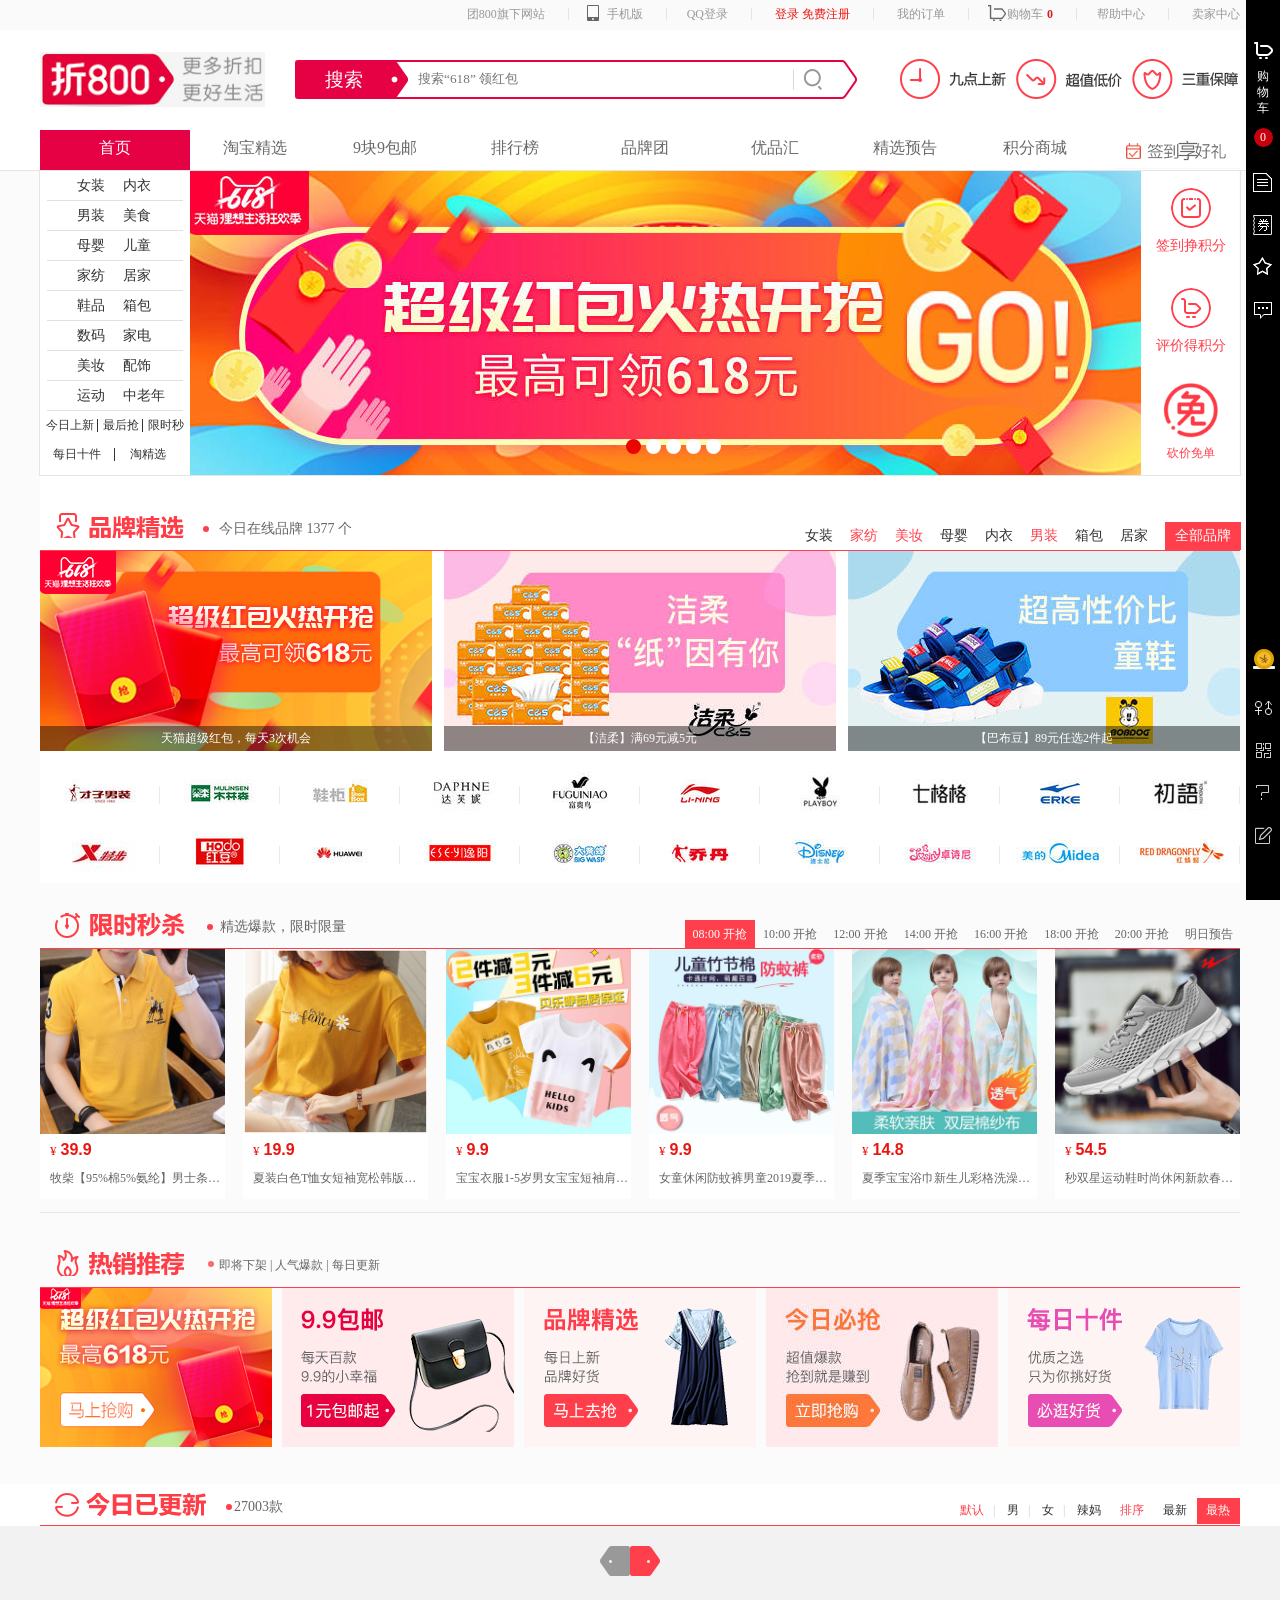
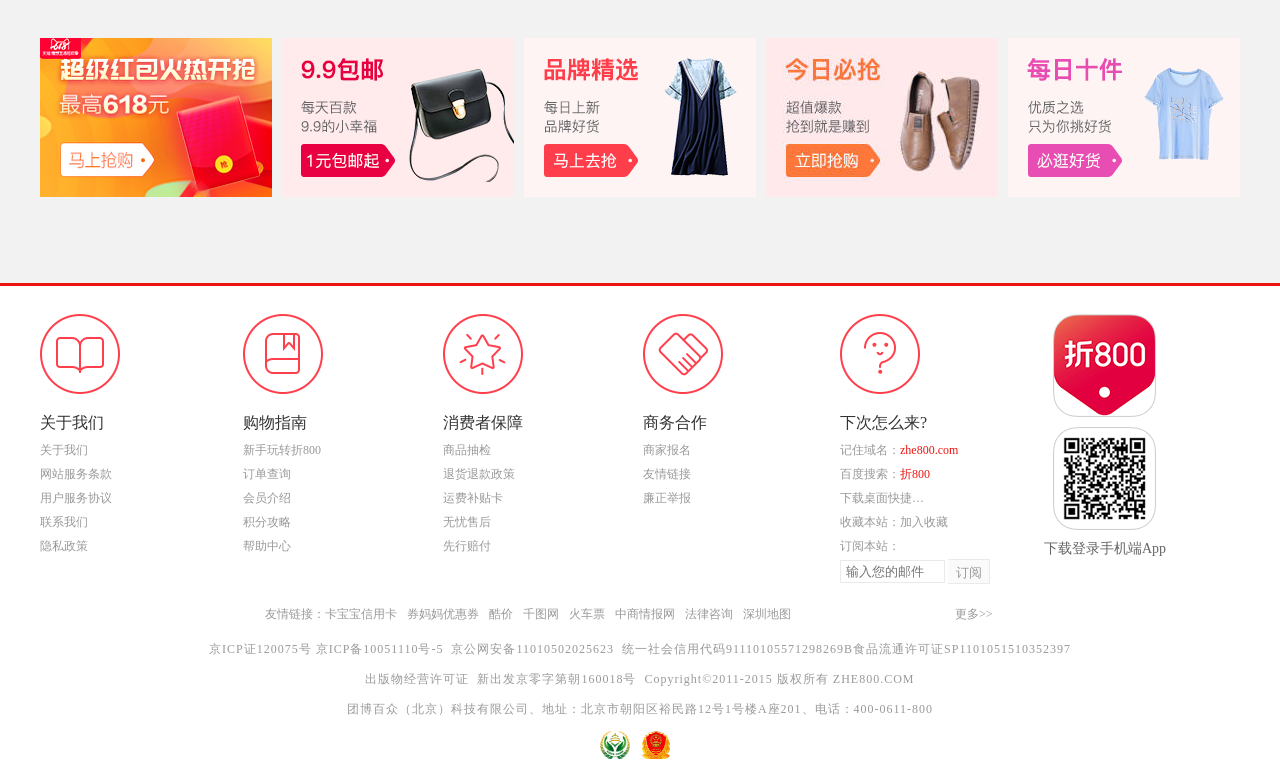
<file: src/index.html>
<!DOCTYPE html>
<html lang="en">
<head>
    <meta charset="utf-8">
    <link rel="stylesheet" type="text/css" href="css/base_px.css" />
    <link rel="stylesheet" type="text/css" href="css/index.css" />
    
</head>
<body>
    <!-- header -->
    <div class="toolbar">
        <div class="toolbarbox conn">
            <div class="tbblock fr">
                <a href="###">帮助中心</a>
                <b class="toolbar_sepera_line"></b>
                <a href="###">卖家中心</a>
            </div>
            <div class="tbblock fr">
                <em>
                    <a href="###">QQ登录</a>
                    <b class="toolbar_sepera_line"></b>
                    <a class="sign_login" href="html/login.html">登录</a>
                    <a class="sign_login" href="html/reg.html">免费注册</a>
                    <b class="toolbar_sepera_line"></b>
                    <a href="###">我的订单</a>
                    <b class="toolbar_sepera_line"></b>
                </em>
                <em>
                    <span class="cart">
                        <a class="need_margin_left" href="html/cart.html"><i><img src="img/head_cart.png" width="18" height="16"></i>购物车<b class="count">0</b></a>
                    </span>
                    <b class="toolbar_sepera_line"></b>
                </em>
            </div>
            <div class="tbblock fr">
                <a class="need_margin_right" href="#">团800旗下网站</a>
                <div class="phone-qrcode-down">
                    <span class="top_qrcode">
                        <a href="###">
                            <b class="toolbar_sepera_line"></b>
                            <i class="phone-qrcode-icon"></i>
                            手机版
                            <b class="toolbar_sepera_line"></b>
                        </a>
                    </span>
                    <div class="dropdown-menu">
                        <a href="###"></a>
                    </div>
                </div>
            </div>
        </div>
    </div>
    <!-- logo -->
    <div class="header">
        <div class="conn">
            <div class="logo fl">
                <a href="###"><img src="img/logo20172x.jpg" alt="" /></a>
            </div>
            <div class="search fl">
                <form action="###">
                    <div class="search-text">搜索</div>
                    <input type="text" class="txt" placeholder="搜索“618” 领红包" />
                    <input type="submit" class="smt" value="">
                </form>
                <div class="search-right"></div>
            </div>
            <div class="links fr">
                <a href="###"><img src="img/head_three_icon.png" alt="" /></a>
            </div>
        </div>
    </div>
    <!-- nav -->
    <div id="nav">
        <div class="nav conn">
           <div class="head_nav_main">
               <div class="l">
                   <a href="###" class="on">首页</a>
                   <a href="###">淘宝精选</a>
                   <a href="###">9块9包邮</a>
                   <a href="###">排行榜</a>
                   <a href="###">品牌团</a>
                   <a href="###">优品汇</a>
                   <a href="###">精选预告</a>
                   <a href="###">积分商城</a>
               </div>
           </div>
           <div class="r_con">
               <div class="dropdown sign_panel">
                   <div class="dropdown-menu">
                       <img src="img/jifen.jpg" alt="" />
                   </div>
               </div>
           </div> 
        </div>
    </div>
    <!-- 吸顶导航栏 -->
    <div id="junav1">
        <div class="junavInfo">
            <div class="conn">
                <div class="tophref">
                    <a href="###" class="on">首页</a>
                    <a href="###">品牌团</a>
                    <a href="###">优品汇</a>
                    <a href="###">淘宝精选</a>
                    <a href="###">9块9包邮</a>
                    <a href="###">精选预告</a>
                    <a href="###">特卖商城</a>
                    <a href="###">今日上新</a>
                    <a href="###">即将下架</a>
                    <a href="###">每日10件</a>
                    <a href="###">排行榜</a>
                </div>
                <div class="search">
                    <form action="###">
                        <input type="text" class="txt" placeholder="搜全站" />
                        <input type="submit" value="" class="smt">
                    </form>
                </div>
            </div>
            <div class="category">
                <div class="conn">
                    <a href="###" class="on">全部</a>
                    <a href="###">中老年</a>
                    <a href="###">运动</a>
                    <a href="###">家纺</a>
                    <a href="###">美妆</a>
                    <a href="###">配饰</a>
                    <a href="###">数码家电</a>
                    <a href="###">内衣</a>
                    <a href="###">男装</a>
                    <a href="###">美食</a>
                    <a href="###">母婴儿童</a>
                    <a href="###">居家</a>
                    <a href="###">鞋包</a>
                    <a href="###">女装</a>
                </div>
            </div>
        </div>
    </div>

    <div class="head_wrapper conn">
        <!-- 二级菜单 -->
        <div id="index_nav">
            <ul class="nav_big">
                <li class="lih">
                    <a href="###">女装&nbsp;&nbsp;&nbsp;&nbsp;&nbsp;内衣</a>
                    <div class="nav_pop">
                        <div class="nav_pop_left">
                            <div class="pop_second">
                                <h3><a href="###">女装</a></h3>
                            </div>
                        </div>
                        <div class="nav_pop_right">
                            <img src="img/a.jpg" alt="" />
                        </div>
                    </div>
                </li>
                <li class="lih">
                    <a href="###">男装&nbsp;&nbsp;&nbsp;&nbsp;&nbsp;美食</a>
                    <div class="nav_pop">
                        <div class="nav_pop_left">
                            <div class="pop_second">
                                <h3><a href="###">男装&nbsp;&nbsp;&nbsp;&nbsp;&nbsp;美食</a></h3>
                            </div>
                        </div>
                        <div class="nav_pop_right">
                            <img src="img/b.jpg" alt="" />
                        </div>
                    </div>
                </li>
                <li class="lih">
                    <a href="###">母婴&nbsp;&nbsp;&nbsp;&nbsp;&nbsp;儿童</a>
                    <div class="nav_pop">
                        <div class="nav_pop_left">
                            <div class="pop_second">
                                <h3><a href="###">母婴</a></h3>
                            </div>
                        </div>
                        <div class="nav_pop_right">
                            <img src="img/c.jpg" alt="" />
                        </div>
                    </div>
                </li>
                <li class="lih">
                    <a href="###">家纺&nbsp;&nbsp;&nbsp;&nbsp;&nbsp;居家</a>
                    <div class="nav_pop">
                        <div class="nav_pop_left">
                            <div class="pop_second">
                                <h3><a href="###">家纺&nbsp;&nbsp;&nbsp;&nbsp;&nbsp;居家</a></h3>
                            </div>
                        </div>
                        <div class="nav_pop_right">
                            <img src="img/d.jpg" alt="" />
                        </div>
                    </div>
                </li>
                <li class="lih">
                    <a href="###">鞋品&nbsp;&nbsp;&nbsp;&nbsp;&nbsp;箱包</a>
                    <div class="nav_pop">
                        <div class="nav_pop_left">
                            <div class="pop_second">
                                <h3><a href="###">鞋品</a></h3>
                            </div>
                        </div>
                        <div class="nav_pop_right">
                            <img src="img/e.jpg" alt="" />
                        </div>
                    </div>
                </li>
                <li class="lih">
                    <a href="###">数码&nbsp;&nbsp;&nbsp;&nbsp;&nbsp;家电</a>
                    <div class="nav_pop">
                        <div class="nav_pop_left">
                            <div class="pop_second">
                                <h3><a href="###">数码&nbsp;&nbsp;&nbsp;&nbsp;&nbsp;家电</a></h3>
                            </div>
                        </div>
                        <div class="nav_pop_right">
                            <img src="img/f.jpg" alt="" />
                        </div>
                    </div>
                </li>
                <li class="lih">
                    <a href="###">美妆&nbsp;&nbsp;&nbsp;&nbsp;&nbsp;配饰</a>
                    <div class="nav_pop">
                        <div class="nav_pop_left">
                            <div class="pop_second">
                                <h3><a href="###">美妆</a></h3>
                            </div>
                        </div>
                        <div class="nav_pop_right">
                            <img src="img/g.png" alt="" />
                        </div>
                    </div>
                </li>
                <li class="lih">
                    <a href="###">运动&nbsp;&nbsp;&nbsp;&nbsp;&nbsp;中老年</a>
                    <div class="nav_pop">
                        <div class="nav_pop_left">
                            <div class="pop_second">
                                <h3><a href="###">运动&nbsp;&nbsp;&nbsp;&nbsp;&nbsp;中老年</a></h3>
                            </div>
                        </div>
                        <div class="nav_pop_right">
                            <img src="img/h.jpg" alt="" />
                        </div>
                    </div>
                </li>
                <li class="lis">
                    <a href="###">今日上新</a>
                    <b class="bottom_bl"></b>
                    <a href="###" class="zuihou">最后抢</a>
                    <b class="bottom_br"></b>
                    <a href="###">限时秒</a>
                </li>
                <li class="lis">
                    <a href="###" class="meiri">每日十件</a>
                    <b class="bottom_bl zho"></b>
                    <a href="###" class="zhimai">淘精选</a>
                </li>
            </ul>
        </div>
        <!-- banner -->
        <div id="banner" class="fl">
            <div class="imglist">
                 <ul>
                    <li><img src="img/banner.jpg" alt="" /></li>
                    <li><img src="img/banner1.png" alt="" /></li>
                    <li><img src="img/banner2.png" alt="" /></li>
                    <li><img src="img/banner3.jpg" alt="" /></li>
                    <li><img src="img/banner4.png" alt="" /></li>
                 </ul>
            </div>
            <p class="light"></p>
        </div>
        <div class="banner_right">
            <div class="signin_info_area">
                <a href="###" class="signin_btn"><span class="user_info_icon"></span>签到挣积分</a>
            </div>
            <div class="eval_info_area">
                <a href="###"><span class="user_info_icon"></span><em>评价得积分</em></a>
            </div>
            <div class="lottery_info_area">
                <a href="###" class="lottery_prize">
                    <img src="img/mian.png" alt="" />
                    <span>砍价免单</span>
                </a>
            </div>
        </div>
    </div>
    <!-- main -->
    <div class="brand_sale_bg">
        <div class="brand_sale conn">
            <div class="brand_infor">
                <span class="brand_infor_tit"></span>
                <i class="circle"></i>
                <a href="###" class="brand_count">今日在线品牌 1377 个</a>
                <span class="brand_infor_cat">
                    <a href="###"><em>女装</em></a>
                    <a href="###" class="red"><em>家纺</em></a>
                    <a href="###" class="red"><em>美妆</em></a>
                    <a href="###"><em>母婴</em></a>
                    <a href="###"><em>内衣</em></a>
                    <a href="###" class="red"><em>男装</em></a>
                    <a href="###"><em>箱包</em></a>
                    <a href="###"><em>居家</em></a>
                    <a href="###" class="brand_infor_more"><em>全部品牌</em></a>
                </span>
            </div>
            <div class="brand_ads_wrapper">
                <div class="brand_ads conn">
                    <div class="brand_hot">
                        <ul>
                            <li>
                                <a href="###" class="fir_bor">
                                    <img src="img/hot1.png" alt="" />
                                    <span>天猫超级红包，每天3次机会   </span>
                                </a>
                                <a href="###" class="fir_bor">
                                    <img src="img/hot2.jpg" alt="" />
                                    <span>【洁柔】满69元减5元</span>
                                </a>
                                <a href="###">
                                    <img src="img/hot3.jpg" alt="" />
                                    <span>【巴布豆】89元任选2件起</span>
                                </a>
                            </li>
                        </ul>
                    </div>
                    <div class="brands_small_banners conn">
                        <ul>
                            <li><a href="###"><img src="img/0.jpg" alt="" /><i class="right"></i></a></li>
                            <li><a href="###"><img src="img/1.jpg" alt="" /><i class="right"></i></a></li>
                            <li><a href="###"><img src="img/2.jpg" alt="" /><i class="right"></i></a></li>
                            <li><a href="###"><img src="img/3.jpg" alt="" /><i class="right"></i></a></li>
                            <li><a href="###"><img src="img/4.jpg" alt="" /><i class="right"></i></a></li>
                            <li><a href="###"><img src="img/5.jpg" alt="" /><i class="right"></i></a></li>
                            <li><a href="###"><img src="img/6.jpg" alt="" /><i class="right"></i></a></li>
                            <li><a href="###"><img src="img/7.jpg" alt="" /><i class="right"></i></a></li>
                            <li><a href="###"><img src="img/8.jpg" alt="" /><i class="right"></i><i class="right"></i></a></li>
                            <li><a href="###"><img src="img/9.jpg" alt="" /><i class="right"></i></a></li>
                            <li><a href="###"><img src="img/10.jpg" alt="" /><i class="right"></i></a></li>
                            <li><a href="###"><img src="img/11.jpg" alt="" /><i class="right"></i></a></li>
                            <li><a href="###"><img src="img/12.jpg" alt="" /><i class="right"></i></a></li>
                            <li><a href="###"><img src="img/13.jpg" alt="" /><i class="right"></i></a></li>
                            <li><a href="###"><img src="img/14.jpg" alt="" /><i class="right"></i></a></li>
                            <li><a href="###"><img src="img/15.jpg" alt="" /><i class="right"></i></a></li>
                            <li><a href="###"><img src="img/16.jpg" alt="" /><i class="right"></i></a></li>
                            <li><a href="###"><img src="img/17.jpg" alt="" /><i class="right"></i></a></li>
                            <li><a href="###"><img src="img/18.jpg" alt="" /><i class="right"></i></a></li>
                            <li><a href="###"><img src="img/19.jpg" alt="" /><i class="right"></i></a></li>
                        </ul>
                    </div>
                </div>
            </div>
        </div>
    </div>
    <div class="flashSale_bg">
        <div class="flashSale_wrap conn">
            <div class="flashSale conn">
                <div class="hdXsq">
                    <div class="tab-nav">
                        <a herf="###" class="active">08:00&nbsp;开抢</a><em></em>
                        <a herf="###">10:00&nbsp;开抢</a>
                        <a herf="###">12:00&nbsp;开抢</a>
                        <a herf="###">14:00&nbsp;开抢</a>
                        <a herf="###">16:00&nbsp;开抢</a>
                        <a herf="###">18:00&nbsp;开抢</a>
                        <a herf="###">20:00&nbsp;开抢</a>
                        <a herf="###">明日预告 </a>
                    </div>
                    <div class="tit">
                        <span class="tit_icon"></span>
                        <span class="tit_attach"><em></em>精选爆款，限时限量</span>
                    </div>
                </div>
                <div class="flashsaleModule">
                    <ul>
                        <li>
                            <div class="dealCon"><img src="img/a1.jpg" alt="" /><div class="stock"><div class="xsqMask"></div><span class="stockWord"><i class="stocknumber">还剩37件</i>  抢完恢复原价89元</span></div></div>
                            <div class="dealInfo"><span class="price">¥<em>39.9</em></span></div>
                            <div class="title_new"><p>牧柴【95%棉5%氨纶】男士条纹纯色短袖polo衫男半袖polo衫男潮男</p></div>
                        </li>
                        <li>
                            <div class="dealCon"><img src="img/a2.jpg" alt="" /><div class="stock"><div class="xsqMask"></div><span class="stockWord"><i class="stocknumber">还剩63件</i>  抢完恢复原价39元</span></div></div>
                            <div class="dealInfo"><span class="price">¥<em>19.9</em></span></div>
                            <div class="title_new"><p>夏装白色T恤女短袖宽松韩版女装体恤纯棉ins半袖上衣女2019新款潮</p></div>
                        </li>
                        <li>
                            <div class="dealCon"><img src="img/a3.jpg" alt="" /><div class="stock"><div class="xsqMask"></div><span class="stockWord"><i class="stocknumber">还剩64件</i>   抢完恢复原价19.8元</span></div></div>
                            <div class="dealInfo"><span class="price">¥<em>9.9</em></span></div>
                            <div class="title_new"><p>宝宝衣服1-5岁男女宝宝短袖肩扣套头上衣T恤夏季薄款宝宝夏款衣服</p></div>
                        </li>
                        <li>
                            <div class="dealCon"><img src="img/a4.jpg" alt="" /><div class="stock"><div class="xsqMask"></div><span class="stockWord"><i class="stocknumber">还剩73件</i>   抢完恢复原价29元</span></div></div>
                            <div class="dealInfo"><span class="price">¥<em>9.9</em></span></div>
                            <div class="title_new"><p>女童休闲防蚊裤男童2019夏季宝宝薄款休闲裤缩脚裤</p></div>
                        </li>
                        <li>
                            <div class="dealCon"><img src="img/a5.jpg" alt="" /><div class="stock"><div class="xsqMask"></div><span class="stockWord"><i class="stocknumber">还剩42件</i>   抢完恢复原价29.9元</span></div></div>
                            <div class="dealInfo"><span class="price">¥<em>14.8</em></span></div>
                            <div class="title_new"><p>夏季宝宝浴巾新生儿彩格洗澡巾婴儿双层棉纱布被子【三色可选】</p></div>
                        </li>
                        <li class="li_last">
                            <div class="dealCon"><img src="img/a6.jpg" alt="" /><div class="stock"><div class="xsqMask"></div><span class="stockWord"><i class="stocknumber">还剩63件</i>  抢完恢复原价109元</span></div></div>
                            <div class="dealInfo"><span class="price">¥<em>54.5</em></span></div>
                            <div class="title_new"><p>秒双星运动鞋时尚休闲新款春夏男士跑步鞋轻便透气学生鞋1037</p></div>
                        </li>
                    </ul>
                </div>
            </div>
        </div>
    </div>
    <div class="hotSaleIndex_bg">
        <div class="hot_sale conn">
            <div class="hot_infor">
                <span></span>
                <b></b>
                <a href="###"><em>即将下架</em></a><em>|</em>
                <a href="###"><em>人气爆款</em></a><em>|</em>
                <a href="###"><em>每日更新</em></a>
            </div>
            <div class="hot_ads_wrapper">
                <div class="hot_ads">
                    <ul>
                        <li><a href="###"><img src="img/b1.png" alt="" /></a></li>
                        <li><a href="###"><img src="img/b2.png" alt="" /></a></li>
                        <li><a href="###"><img src="img/b3.png" alt="" /></a></li>
                        <li><a href="###"><img src="img/b4.jpg" alt="" /></a></li>
                        <li class="no_right_w"><a href="###"><img src="img/b5.png" alt="" /></a></li>
                    </ul>
                </div>
            </div>
        </div>
    </div>
    <div class="index_deal_bg">
        <div class="deals_tit">
            <div class="conn">
                <div class="sort">
                    <span>排序</span>
                    <a href="###"><span>最新</span></a>
                    <a href="###" class="on"><span>最热</span></a>
                </div>
                <div class="sort sex_version">
                    <a href="###" class="on moren"><em>默认</em></a><b>|</b>
                    <a href="###"><em>男</em></a><b>|</b>
                    <a href="###"><em>女</em></a><b>|</b>
                    <a href="###"><em>辣妈</em></a>
                </div>
                <h3>
                    <a href="###" class="tonew">
                        <em></em>
                        <b>27003款 <span></span></b>
                    </a>
                </h3>
            </div>
        </div>
        <div class="index_deal conn">
            <div class="dealWarpperwide_e">
                <div class="conn">
                    <div class="dealbox clearfix" id="list">
                        
                    </div>
                </div>
                <div class="page_div conn">
                    <div class="list_page">
                        <span class="prev notclick fl"><a href="###"></a></span>
                        <div id="pages" class="fl">
                           
                        </div>
                        <span class="next canclick fl"><a href="###"></a></span>
                    </div>
                </div>
            </div>
        </div>
    </div>
    <div class="zxt_zheid_wrapper">
        <div class="hot_sale conn">
            <div class="hot_ads_wrapper">
                <div class="hot_ads">
                    <ul>
                        <li><a href="###"><img src="img/b1.png" alt=""></a></li>
                        <li><a href="###"><img src="img/b2.png" alt=""></a></li>
                        <li><a href="###"><img src="img/b3.png" alt=""></a></li>
                        <li><a href="###"><img src="img/b4.jpg" alt=""></a></li>
                        <li class="no_right_w"><a href="###"><img src="img/b5.png" alt=""></a></li>
                    </ul>
                </div>
            </div>
        </div>
    </div>
    <!-- 侧边栏 -->
    <div id="sidebar">
        <div class="side-tab side-tab-top0 side-tab-cart">
            <div class="tab-icon cart-icon"></div>
            <div class="tab-text">购物车</div>
            <div class="tab-sup">
                <div class="tab-sup-bg">
                    <div class="tab-sup-bd">0</div>
                </div>
            </div>
            <a href="###">购物车</a>
        </div>
        <div class="side-tab side-tab-order side-tab-top1">
            <div class="tab-icon order-icon">
                <a href="###"></a>
            </div>
            <div class="tab-tip">
                <a href="###">我的订单</a>
            </div>
        </div>
        <div class="side-tab side-tab-coupons side-tab-top2">
            <div class="tab-icon coupons-icon"><a href="###"></a></div>
            <div class="tab-tip" ><a href="###">我的优惠券</a></div>
        </div>
        <div class="side-tab side-tab-myFavorites side-tab-top3">
            <div class="tab-icon myFavorites-icon"><a href="###"></a></div>
            <div class="tab-tip"><a href="###">我的收藏</a></div>
        </div>
        <div class="side-tab side-tab-imMessage side-tab-top4">
            <div class="tab-icon imMessage-icon"></div>
            <div class="tab-tip"><a class="message_text">卖家消息</a></div>
        </div>
        <div class="side-tab side-tab-checkin side-tab-bottom5">
            <div class="tab-icon checkin-icon"></div>
            <div class="tab-tip signTips">
                <span>想领钱，先签到</span>
                <span>积分抵现又换礼</span>
            </div>
        </div>
        <div class="side-tab side-tab-gender side-tab-bottom4">
            <div class="tab-icon gender-icon"></div>
            <div class="tab-tip">
                <a href="###" class="on">默认</a>
                <a href="###">辣妈</a>
                <a href="###" class="w">女</a>
                <a href="###" class="w">男</a>
            </div>
        </div>
        <div class="side-tab side-tab-qrcode side-tab-bottom3">
            <div class="tab-icon qrcode-icon"></div>
            <div class="tab-tip"></div>
        </div>
        <div class="side-tab side-tab-faq side-tab-bottom2">
            <div class="tab-icon faq-icon"></div>
            <div class="tab-tip"><a href="###">常见问题</a></div>
        </div>
        <div class="side-tab side-tab-bottom1">
            <div class="tab-icon feedback-icon"></div>
            <div class="tab-tip"><a href="###">意见反馈</a></div>
        </div>
        <div class="side-tab side-tab-totop side-tab-bottom0" id="goTop">
            <div class="tab-icon totop-icon"></div>
            <div class="tab-tip"><a href="###">返回顶部</a></div>
        </div>
    </div>
    <!-- footer -->
    <div class="about">
        <ul class="conn">
            <li class="w1">
                <span class="show_icon"></span>
                <span>关于我们</span>
                <a href="###">关于我们</a>
                <a href="###">网站服务条款</a>
                <a href="###">用户服务协议</a>
                <a href="###">联系我们</a>
                <a href="###">隐私政策</a>
            </li>
            <li>
                <span class="shopguide show_icon"></span>
                <span>购物指南</span>
                <a href="###">新手玩转折800</a>
                <a href="###">订单查询</a>
                <a href="###">会员介绍</a>
                <a href="###">积分攻略</a>
                <a href="###">帮助中心</a>
            </li>
            <li>
                <span class="busscom show_icon"></span>
                <span>消费者保障</span>
                <a href="###">商品抽检</a>
                <a href="###">退货退款政策</a>
                <a href="###">运费补贴卡</a>
                <a href="###">无忧售后</a>
                <a href="###">先行赔付</a>
            </li>
            <li>
                <span class="usersafe show_icon"></span>
                <span>商务合作</span>
                <a href="###">商家报名</a>
                <a href="###">友情链接</a>
                <a href="###">廉正举报</a>
            </li>
            <li class="w2">
                <span class="nexttothere show_icon"></span>
                <span>下次怎么来?</span>
                <h3>记住域名：<a href="###"><em>zhe800.com</em></a></h3>
                <h4>百度搜索：<a href="###">折800</a></h4>
                <a href="###">下载桌面快捷方式</a>
                <h5>收藏本站：<a href="###">加入收藏</a></h5>
                <h6>订阅本站：<br />
                    <input type="text" class="txt" placeholder="输入您的邮件">
                    <input type="button" class="smt dysmt" value="订阅">
                </h6>
            </li>
            <li class="w3">
                <div class="bottom_qrcode_wrapper"></div>
                <span>下载登录手机端App</span>
            </li>
        </ul>
    </div>
    <div class="for_bg_color">
        <div class="friendly_links">
            <span>友情链接：</span>
            <div class="links">
            <li>
                <a href="###">卡宝宝信用卡</a>
                <a href="###">券妈妈优惠券</a>
                <a href="###">酷价</a>
                <a href="###">千图网</a>
                <a href="###">火车票</a>
                <a href="###">中商情报网</a>
                <a href="###">法律咨询</a>
                <a href="###">深圳地图</a>
            </li>   
            </div>
            <a href="###" class="more">更多>></a>
        </div>
    </div>
    <div class="foot-con">
        <div class="footer conn">
            <a href="###">京ICP证120075号</a>
             京ICP备10051110号-5&nbsp;
            <a href="###">京公网安备11010502025623&nbsp;</a>
             统一社会信用代码91110105571298269B食品流通许可证SP1101051510352397 <br />
             <a href="###">出版物经营许可证</a>
             &nbsp;新出发京零字第朝160018号&nbsp;&nbsp;Copyright©2011-2015 版权所有 ZHE800.COM <br />
            <div>团博百众（北京）科技有限公司、地址：北京市朝阳区裕民路12号1号楼A座201、电话：400-0611-800</div>
            <div class="foot_center">
                <a href="###" class="commitment"><span class="commitment_img"></span></a>
                <a href="###" class="fl"><span class="gsrz_img"></span></a>
            </div>
        </div>
    </div>
</body>
<script type="text/javascript" src="lib/jquery-1.10.1.min.js"></script>
    <script type="text/javascript" src="js/common.js"></script>
    <script type="text/javascript" src="js/index.js"></script>
</html>
</file>
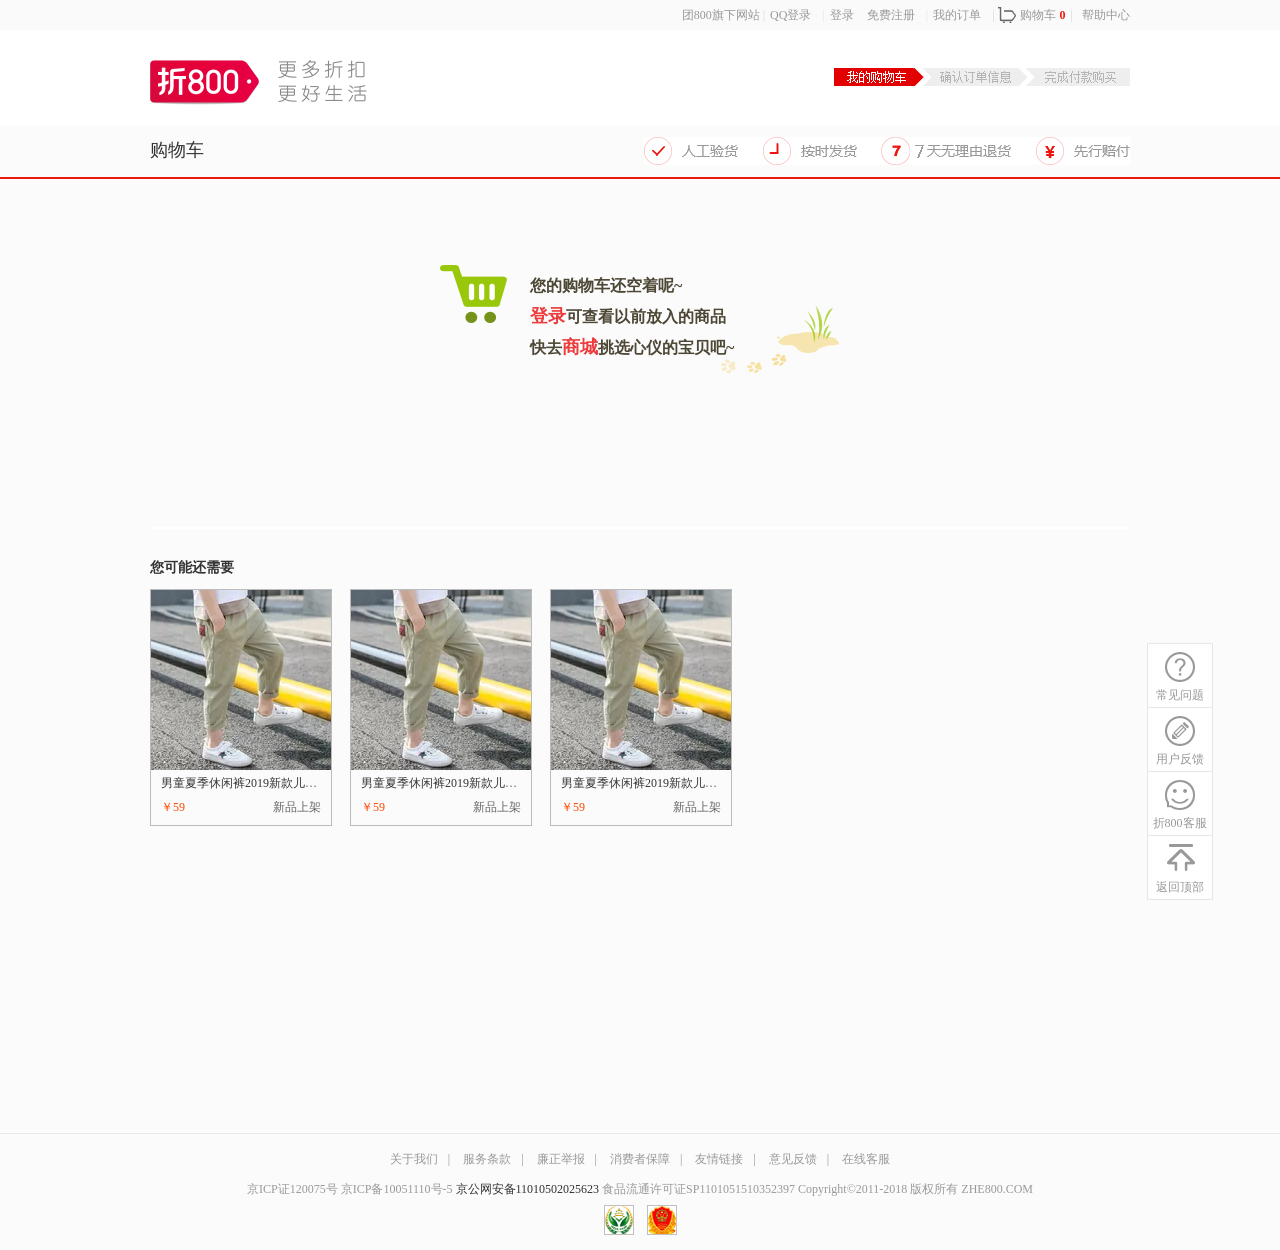
<file: src/html/cart.html>
<!DOCTYPE html>
<html lang="en">
<head>
    <meta charset="utf-8">
    <link rel="stylesheet" type="text/css" href="../css/base_px.css" />
    <link rel="stylesheet" type="text/css" href="../css/cart.css" />
</head>
<body>
    <!-- header -->
    <div id="header">
        <div class="toolbar con">
            <div class="right flow fr">
                <a href="###" class="contractKf">帮助中心</a>
            </div>
            <div class="right fr" id="login">
                <em id="tblogin">
                    <a class="qq" href="###"><i></i>QQ登录</a> | <a class="red" href="login.html">登录</a> <a class="red" href="reg.html" target="_blank">免费注册</a> | <span></span><a  href="###">我的订单</a>
                </em>
                <div class="hidden"></div>|&nbsp;<div class="dropdown minicart"><span class="cart"><a target="_blank" href="cart.html"><i></i>购物车<b class="count">0</b></a></span>
                    <div class="dropdown-menu"></div>
                </div>&nbsp;|
            </div>
            <div class="right fr">
                <a href="###">团800旗下网站</a>&nbsp;|&nbsp;
            </div>
        </div>
    </div>
    <!-- logo -->
    <header>
        <div class="con">
            <div class="logo">
               <a href="###"><img src="../img/logo20172x.png" alt="" /></a> 
            </div> 
            <div class="order_r"></div> 
        </div>
    </header>
    <!-- main -->
    <div class="red_border_box">
        <div class="red_border"></div>
    </div>
    <div class="main">
        <div class="title con">
            <div class="righti">
                <span></span>
            </div>
            <p class="l">购物车</p>
            <div class="cartbox con">
                <div class="ndlncnl">
                    <i class="un_cart_i"></i>
                    <div class="txt">
                        <p>您的购物车还空着呢~</p>
                        <p>
                            <a class="quick-login" href="login.html">登录</a>可查看以前放入的商品<br />
                            <a href="../mains.html">快去<em>商城</em>挑选心仪的宝贝吧~</a>
                        </p>
                    </div>
                    <em class="un_cart_i2"></em>
                </div>
            </div>
        </div>
        <div class="recommend con">
            <div class="hd">
                <span>您可能还需要</span>
            </div>
            <ul>
                <li>
                    <a href="###"><img src="../img/1.jpg.webp" alt="" /></a>
                    <h3><a href="###">男童夏季休闲裤2019新款儿童时尚棉麻九分裤中大童纯棉裤子薄款潮</a></h3>
                    <p><b>￥59</b>新品上架</p>
                </li>
                <li>
                    <a href="###"><img src="../img/1.jpg.webp" alt="" /></a>
                    <h3><a href="###">男童夏季休闲裤2019新款儿童时尚棉麻九分裤中大童纯棉裤子薄款潮</a></h3>
                    <p><b>￥59</b>新品上架</p>
                </li>
                <li>
                    <a href="###"><img src="../img/1.jpg.webp" alt="" /></a>
                    <h3><a href="###">男童夏季休闲裤2019新款儿童时尚棉麻九分裤中大童纯棉裤子薄款潮</a></h3>
                    <p><b>￥59</b>新品上架</p>
                </li>
            </ul>
        </div>
    </div>
    <!-- footer -->
    <footer>
        <p>
            <a href="###">关于我们</a>|
            <a href="###">服务条款</a>|
            <a href="###">廉正举报</a>|
            <a href="###">消费者保障</a>|
            <a href="###">友情链接</a>|
            <a href="###">意见反馈</a>|
            <a href="###">在线客服</a>
        </p>
        <a href="###">京ICP证120075号</a> 京ICP备10051110号-5
        <a href="###" class="a2">京公网安备11010502025623</a> 食品流通许可证SP1101051510352397 Copyright©2011-2018 版权所有 ZHE800.COM <br />
        <a href="###"><img src="../img/logo.jpg" alt="" /></a> <a href="###"><img src="../img/gongshang_icon.jpg" alt="" /></a>
    </footer>
    <!-- 侧边栏 -->
    <aside class="sidepanel">
        <ul class="list">
            <li class="i1"><a href="###">常见问题</a></li>
            <li class="i2"><a href="###">用户反馈</a></li>
            <li class="i3"><a href="###">折800客服</a></li>
            <li class="i4"><a href="###">返回顶部</a></li>
        </ul>
    </aside>
</body>
</html>
</file>
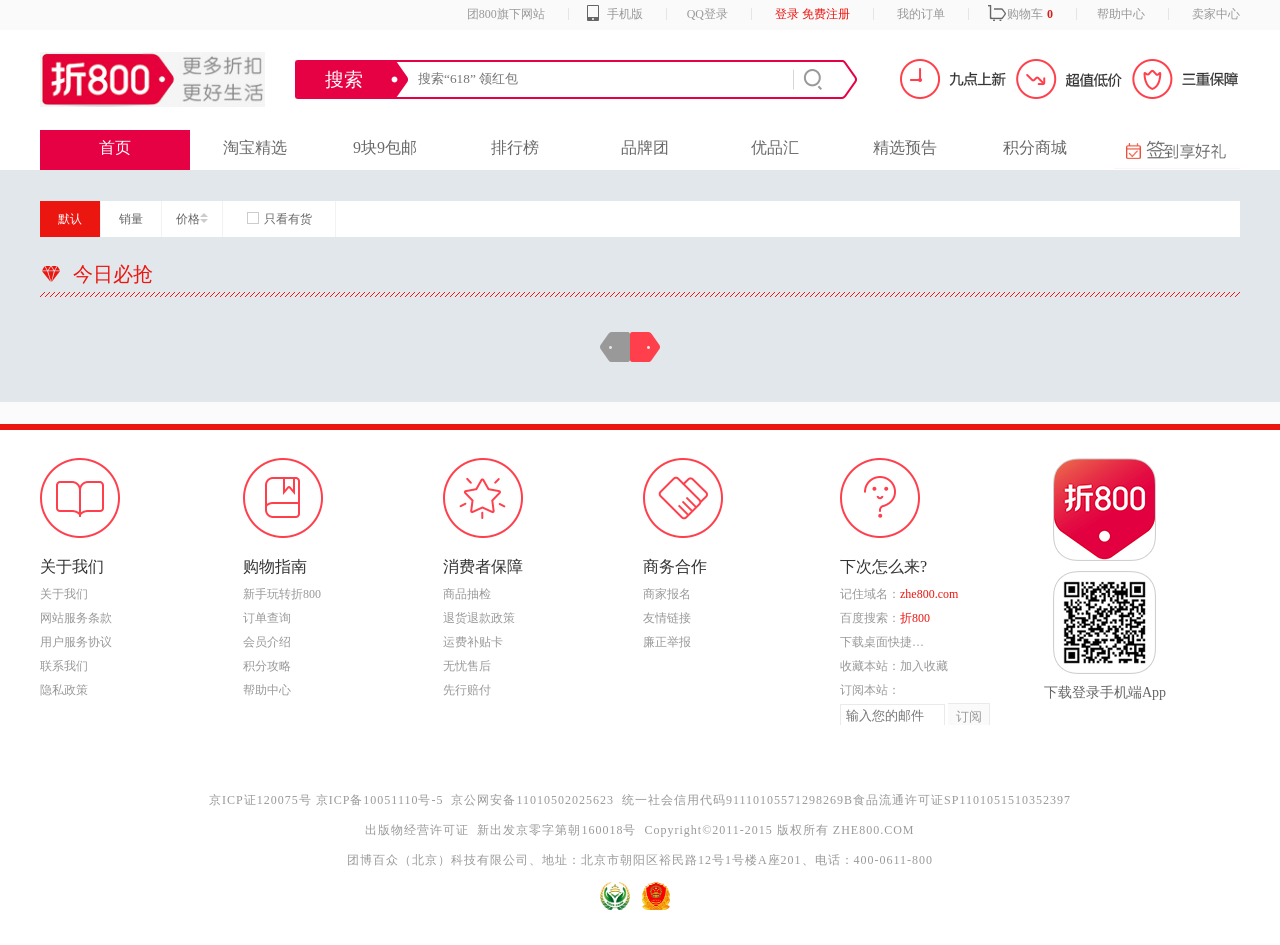
<file: src/html/list.html>
<!DOCTYPE html>
<html lang="en">
    <head>
        <meta charset="utf-8">
        <link rel="stylesheet" type="text/css" href="../css/base_px.css" />
        <link rel="stylesheet" type="text/css" href="../css/common.css" />
        <link rel="stylesheet" type="text/css" href="../css/list.css" />
    </head>
    <body>
        <div class="toolbar"></div>
        <div class="header"></div>
        <div id="nav"></div>
        

        <div class="goodlist">
            <div class="list conn">
                <div class="lis">
                    <div class="sort_wrap" id="btn">
                        <a href="###" class="sort_nav">默认</a>
                        <a href="###">销量</a>
                        <a href="###" class="sort_price" >价格<span><i class="up_triangle"></i><i class="down_triangle"></i></span></a>
                        <a href="###" class="sort_screen"><i></i>只看有货</a>
                    </div>
                </div> 
            </div>
            <div class="deal_wrap">
                <div class="brand_title conn">
                    <span class="title_icon"></span>
                    今日必抢
                </div>
            </div>
            <div class="shoplist clearfix conn">
                <div class="dealbox conn">
                    <div class="deal" id="deal">
                        
                    </div>
                </div>
            </div>
            <div class="page_div conn">
                    <div class="list_page" >
                        <span class="prev notclick fl"><a href="###"></a></span>
                        <div id="pages" class="fl">
                            
                        </div>
                        <span class="next canclick fl"><a href="###"></a></span>
                    </div>
                </div>
        </div>

        <div class="about"></div>
        <div class="for_bg_color"></div>
        <div class="foot-con"></div>
    </body>
    <script type="text/javascript" src="../lib/jquery-1.10.1.min.js"></script>
    <script type="text/javascript" src="../js/common.js"></script>
    <script type="text/javascript" src="../js/list.js"></script>
</html>
</file>
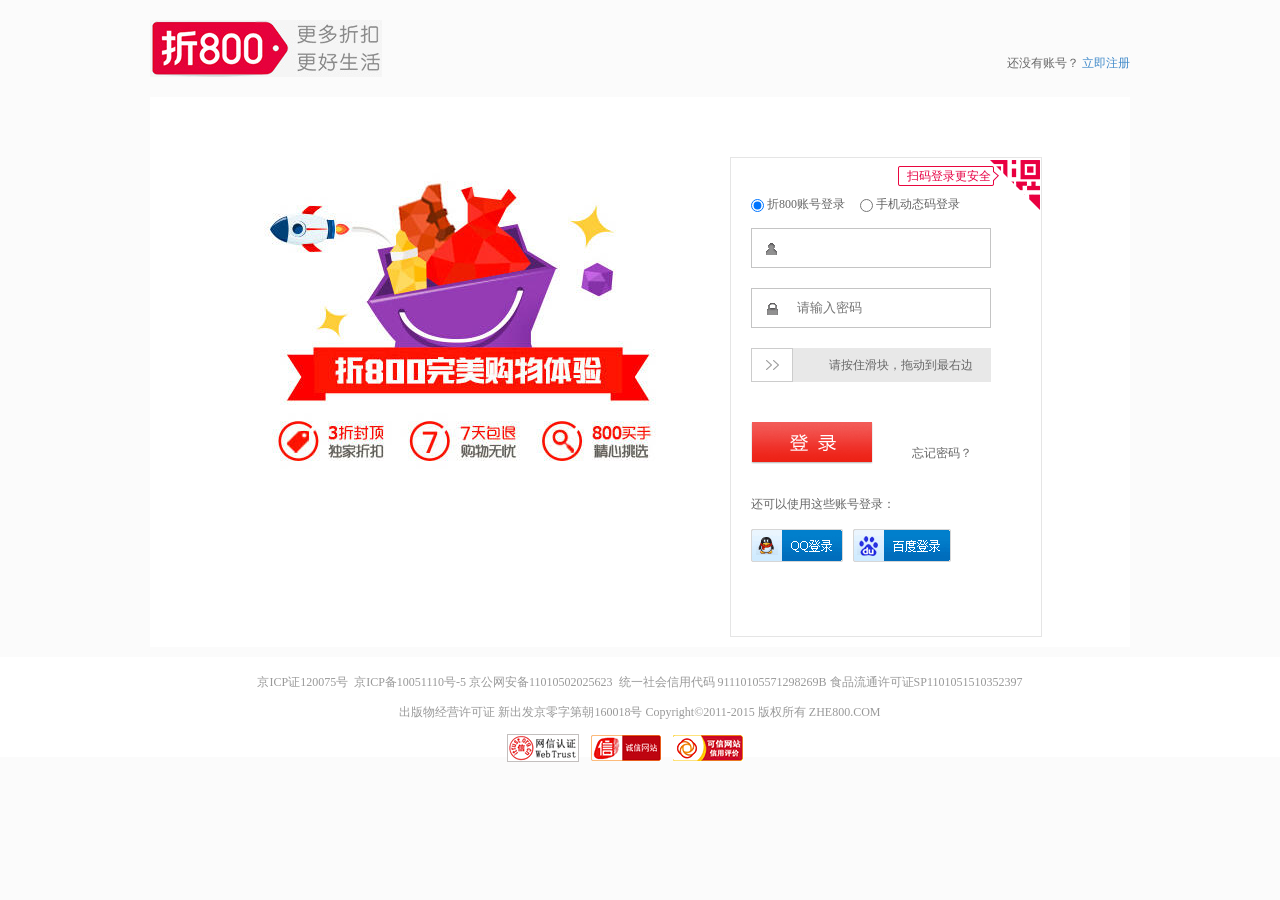
<file: src/html/login.html>
<!DOCTYPE html>
<html lang="en">
    <head>
        <meta charset="utf-8">
        <link rel="stylesheet" type="text/css" href="../css/base_px.css" />
        <link rel="stylesheet" type="text/css" href="../css/login.css" />
    </head>
    <body>
        <!-- header -->
        <div class="header">
            <div class="area">
                <div class="logo"><a href="#"></a></div>
                <span>
                还没有账号？
                <a href="reg.html">立即注册</a>
                </span>
            </div>
        </div>
        <!-- main -->
        <div class="tao_r">
            <div class="left">
                <div id="login-wapper" class="not-login-w">
                    <span class="login-notices">扫码登录更安全</span>
                    <h3 class="hwid2">
                        <input type="radio" name="loginppr" id="loginppr" checked="checked" value="0">
                        <label for="loginppr">折800账号登录 &nbsp;&nbsp;&nbsp;</label>
                        <input type="radio" class="phonecode" name="loginppr" id="phonecode" value="1">
                        <label for="phonecode" class="phonecode">手机动态码登录</label>
                    </h3>
                    <div class="login_mid">
                        <form id="number-login-form">
                            <ul>
                                <li class="username-and-password valueone">
                                <div class="user_name"></div>
                                <div class="user_keywords"></div>         
                                <input value="邮箱/手机号/用户名" title="邮箱/手机号/用户名" onfocus="this.value==this.title?this.value='':null" onblur="this.value==''?this.value=this.title:null" id="ddusername" name="username" type="text" autocomplete="off" disableautocomplete="" class="t">         
                                <input style="display:none" value="" name="password" id="ddpw_1" class="ddpw_1_cls gphcode t" type="password" data-allow-input="0" autocomplete="off" disableautocomplete="">
                                <input value="" class="ddpw_1_text_cls gphcode t" id="ddpw_1_text" type="password" autocomplete="off" placeholder="请输入密码"></li>
                            </ul>
                            <div id="drag"></div>
                            <label><input type="button" value="" name="commit" class="b" id="login_submit_number"><a target="_blank" class="forget_num" href="#">忘记密码？</a></label>
                        </form>
                        <div class="othlogin"><h2>还可以使用这些账号登录：</h2><p><a class="qq" href="https://passport.tuan800.com/sso/partner_login/qq_connect?return_to=https%253A%252F%252Fwww.zhe800.com%252F&amp;appid=2001"></a><a class="baidu" href="https://passport.tuan800.com/sso/partner_login/baidu?return_to=https%253A%252F%252Fwww.zhe800.com%252F&amp;appid=2001"></a></p></div>
                        <div class="scan-tear-angle"></div>
                    </div>
                </div>
            </div>
            <div class="right">
                <div class="right_b_bg">
                    <a href="#" title="" target="_blank"><img src="../img/right_bg.jpg" alt=""></a>
                </div>
            </div>
        </div>
        <!-- friendLink -->
        <div class="foot-con">
            <div class="footer con">
                <a rel="nofollow" target="_blank" href="#" >京ICP证120075号&nbsp;</a>
                 京ICP备10051110号-5 
                <a rel="nofollow" target="_blank" href="#">京公网安备11010502025623&nbsp;</a>
                 统一社会信用代码 91110105571298269B  食品流通许可证SP1101051510352397 <br />
                 出版物经营许可证 新出发京零字第朝160018号  Copyright©2011-2015 版权所有 ZHE800.COM <br />
                 <div class="foot_center">
                    <a rel="nofollow" class="wxrz" href="#" target="_blank" style="float: left;">
                        <span class="wxrz_img"></span>
                    </a>
                    <a rel="nofollow" class="cxwz" href="#" style="float: left;" target="_blank">
                        <span class="cxwz_img"></span>
                    </a>
                    <a rel="nofollow" class="kxwz" href="#" target="_blank" style="float: left;">
                        <span class="kxwz_img"></span>
                    </a>
                 </div>
            </div>
        </div>
    </body>
    <script type="text/javascript" src="../lib/jquery-1.10.1.min.js"></script>
    <script type="text/javascript" src="../js/common.js"></script>
    <script type="text/javascript" src="../js/login.js"></script>
    <script type="text/javascript">
        $('#drag').drag();
    </script>
</html>
</file>
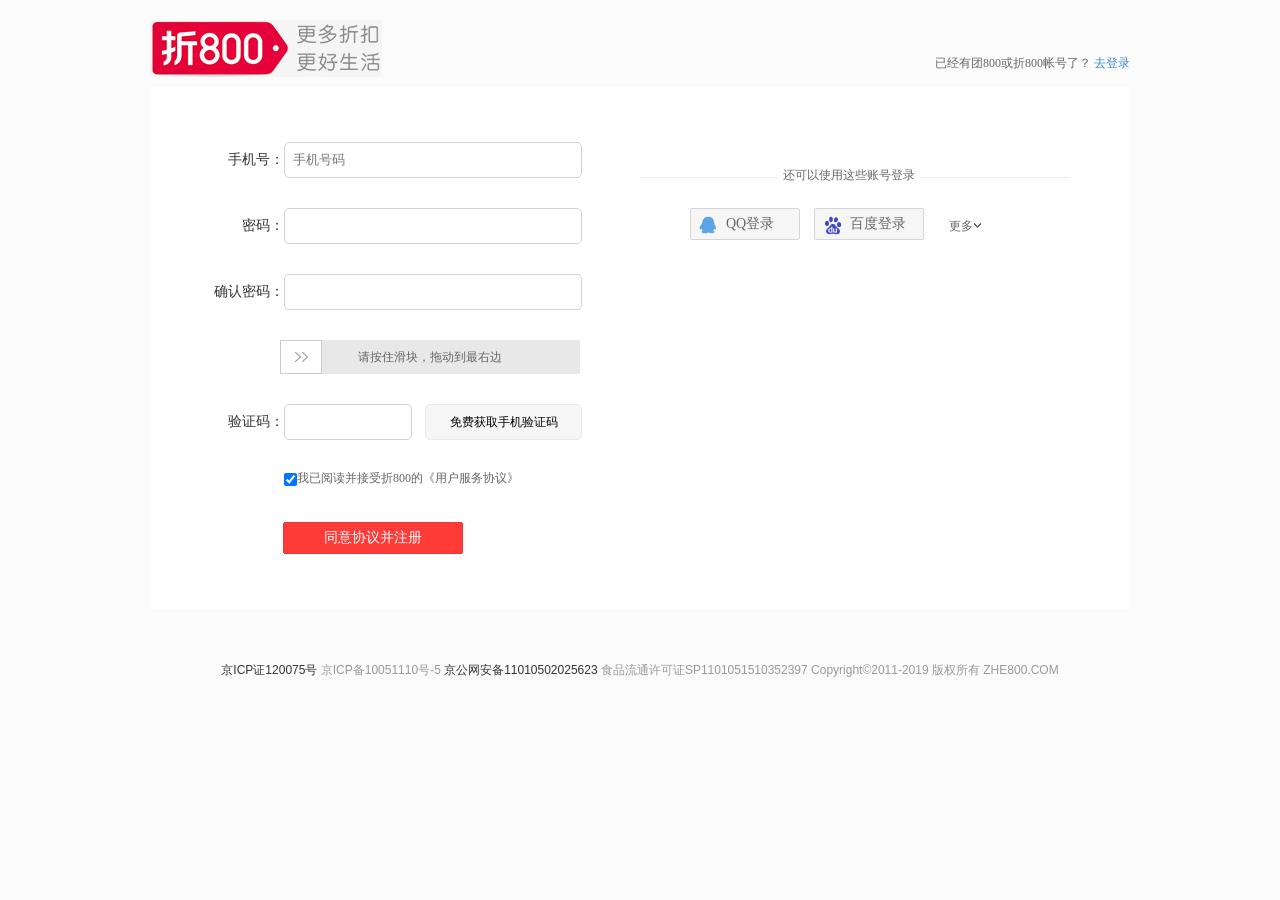
<file: src/html/reg.html>
<!DOCTYPE html>
<html lang="en">
    <head>
        <meta charset="utf-8">
        <link rel="stylesheet" type="text/css" href="../css/base_px.css" />
        <link rel="stylesheet" type="text/css" href="../css/reg.css" />
    </head>
    <body>
        <!-- header -->
        <div class="header">
            <div class="area">
                <div class="logo"><a href="#"></a></div>
                <span>
                已经有团800或折800帐号了？
                <a href="login.html">去登录</a>
                </span>
            </div>
        </div>
        <!-- main -->
        <div class="register clearfix">
            <div class="reg-left">
                <div class="item msg_zt1">
                    <label>手机号：</label>
                    <input type="text" id="phone" class="itext1" value="" placeholder="手机号码">
                    <div class="msgbox row1">
                        <em></em>
                        <span class="msg" id="phone_info"></span>
                    </div>
                </div>
                <div class="item msg_zt1">
                    <label>密码：</label>
                    <input type="password" id="password" class="itext1">
                    <div class="msgbox row1">
                        <em></em>
                        <span class="msg"></span>
                    </div>
                </div>
                <div class="item msg_zt1">
                    <label>确认密码：</label>
                    <input type="password" id="password2" class="itext1">
                    <div class="msg_box row1">
                        <em></em>
                        <span class="msg"></span>
                    </div>
                </div>
                <div id="drag"></div>
                <div class="item icon">
                    <label>验证码：</label>
                    <input type="text" id="validCode" class="itext2">
                    <span id="vcode_box"><a href="#">免费获取手机验证码</a></span>
                </div>
                <div class="item i_txt">
                    <p><input checked="checked" id="inputacc" type="checkbox">我已阅读并接受折800的<a target="_blank" href="###">《用户服务协议》</a></p>
                </div>
                <div class="item">
                    <a href="#" class="i_btn i_btn1" id="reg_submit"><i>同意协议并注册</i></a>
                </div>
            </div>
            <div class="reg-right">
                <h3 class="moreps">还可以使用这些账号登录</h3>
                <div class="morelogin">
                  <a href="https://passport.zhe800.com/sso/partner_login/qq_connect?return_to=http%3A%2F%2Fwww.zhe800.com" class="i_btn i_btn2 qq"><i>QQ登录</i></a>
                  <a href="https://passport.zhe800.com/sso/partner_login/baidu?return_to=http%3A%2F%2Fwww.zhe800.com" class="i_btn i_btn2 baidu"><i>百度登录</i></a>
                  <span id="showMore" class="">更多</span>
            </div>
            </div>
        </div>
        <!-- footer -->
        <div id="footer">
            <div class="area">
            <a target="_blank" href="#" rel="nofollow">京ICP证120075号</a>&nbsp;京ICP备10051110号-5
            <a href="#" target="_blank" rel="nofollow">京公网安备11010502025623</a> 食品流通许可证SP1101051510352397
            Copyright©2011-2019 版权所有 ZHE800.COM <br>
            </div>
        </div>
    </body>
    <script type="text/javascript" src="../lib/jquery-1.10.1.min.js"></script>
    <script type="text/javascript" src="../js/common.js"></script>
    <script type="text/javascript" src="../js/reg.js"></script>
    <script type="text/javascript">
        $('#drag').drag();
    </script>
</html>
</file>
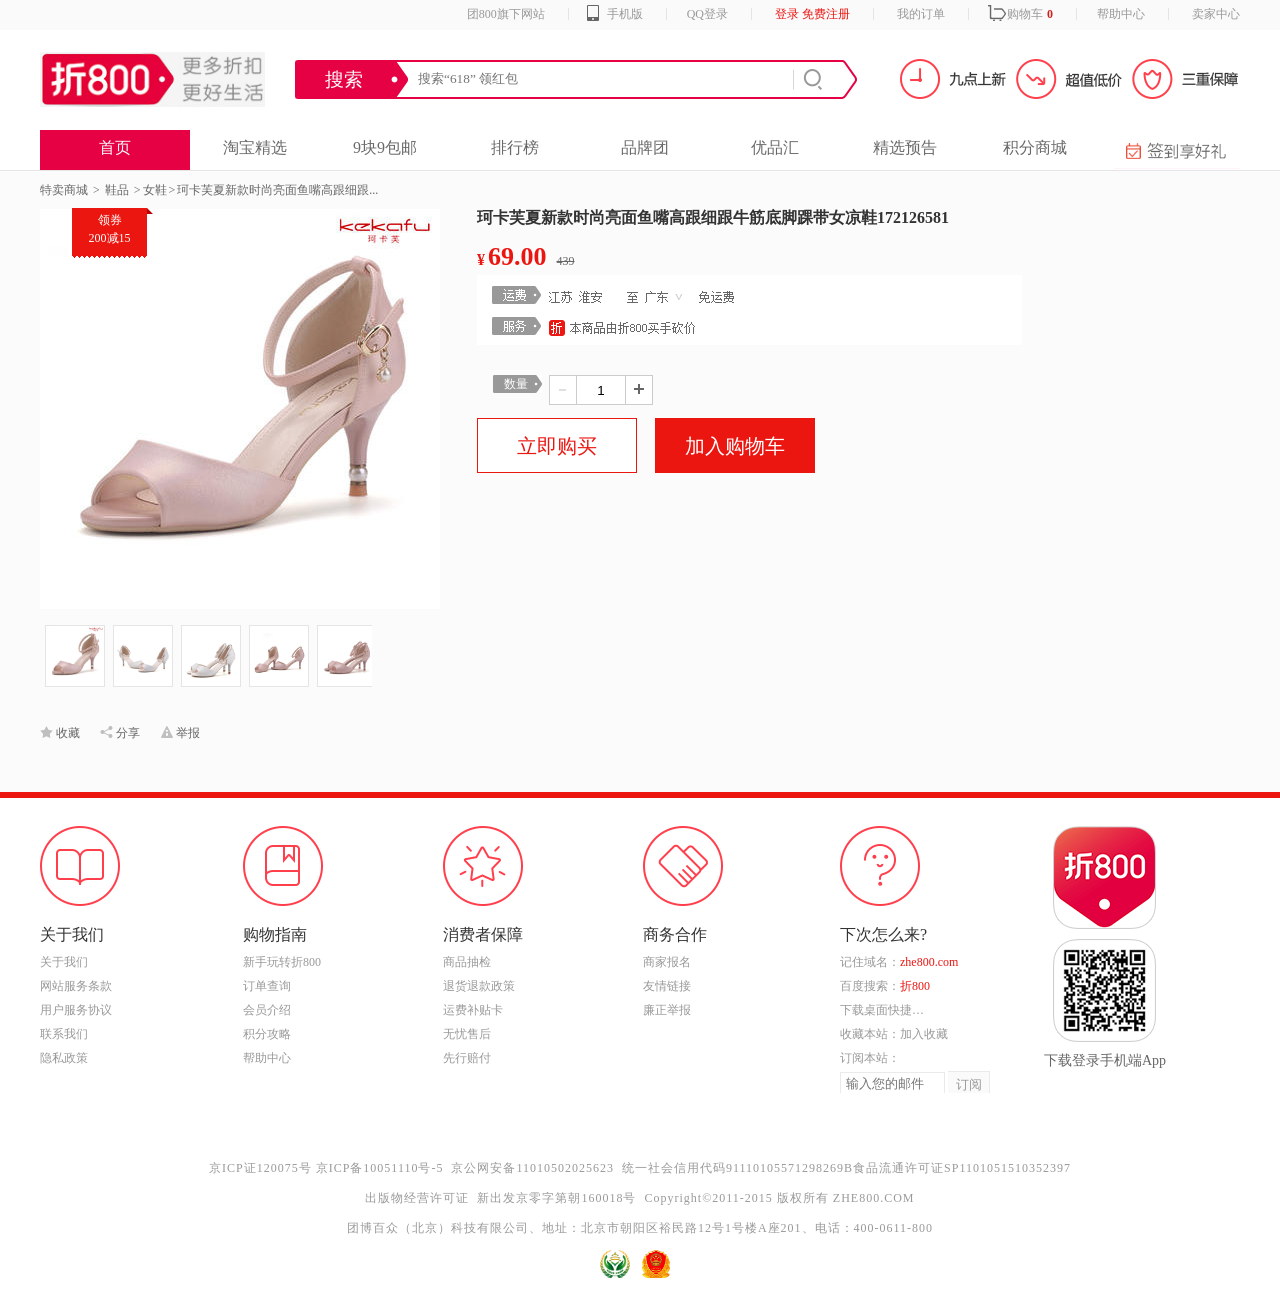
<file: src/html/XiangQing.html>
<!DOCTYPE html>
<html lang="en">
    <head>
        <meta charset="utf-8">
        <link rel="stylesheet" type="text/css" href="../css/base_px.css" />
        <link rel="stylesheet" type="text/css" href="../css/common.css" />
        <link rel="stylesheet" type="text/css" href="../css/XiangQing.css" />
    </head>
    <body>
        <div class="toolbar"></div>
        <div class="header"></div>
        <div id="nav"></div>
        
        <div class="bigbox">
            <aside class="pos conn">
                <a href="###">特卖商城</a>
                <i>></i>
                <a href="###"><em>鞋品</em></a>
                <i>></i>女鞋<i>></i>珂卡芙夏新款时尚亮面鱼嘴高跟细跟...
            </aside>
            <article class="art conn clearfix">
                <div class="smail">
                    <em class="icon_text_b">领券<br>200减15</em>
                    <div class="smail_box">
                        <img src="../img/list1.jpg"  alt="">
                        <div class="make"></div>
                    </div>
                    <div class="list">
                        <ul>
                            <li><img src="../img/list1.jpg" alt="" /></li>
                            <li><img src="../img/small1.jpg" alt="" /></li>
                            <li><img src="../img/small2.jpg" alt="" /></li>
                            <li><img src="../img/small3.jpg" alt="" /></li>
                            <li><img src="../img/small4.jpg" alt="" /></li>
                        </ul>
                    </div>
                    <div class="panelC">
                        <p class="sc"><a href="###"><i></i> 收藏</a></p>
                        <p class="fx"><a href="###"><i></i> 分享</a></p>
                        <p class="jb"><a href="###"><i></i> 举报</a></p>
                    </div>
                </div>
                 <div class="big">
                    <img src="../img/list1.jpg" alt="">
                </div>
                <div class="detailmeta fl">
                    <div class="wrap">
                        <h1>珂卡芙夏新款时尚亮面鱼嘴高跟细跟牛筋底脚踝带女凉鞋172126581</h1>
                        <div class="panelA">
                            <p class="price">¥<i>69.00</i><del>439</del></p>
                            <img src="../img/jiashuju.png" alt="" />
                            <dl class="numb">
                                <dt class="new_bg fl">数量</dt>
                                <dd class="fl">
                                    <p>
                                        <i class="decrease no-drop"></i>
                                        <input type="text" value="1" name="count">
                                        <i class="increase"></i>
                                    </p>
                                </dd>
                            </dl>
                            <div class="submit">
                                <span class="s2">
                                    <input type="button" value="立即购买" class="gbtn">
                                </span>
                                <span class="cart">
                                    <input type="button" class="gbtn" value="加入购物车">
                                </span>
                            </div>
                        </div>
                    </div>
                </div>
            </article>
        </div>

        <div class="about"></div>
        <div class="for_bg_color"></div>
        <div class="foot-con"></div>
    </body>
    <script type="text/javascript" src="../lib/jquery-1.10.1.min.js"></script>
    <script type="text/javascript" src="../js/XiangQing.js"></script>
</html>
</file>
<file: src/css/base_px.css>
/*(1)清除默认样式*/
html, body, ul, li, ol, dl, dd, dt, p, h1, h2, h3, h4, h5, h6, form, fieldset, legend, img,input{
    margin:0; 
    padding:0;
    
}

body{
    background: #fbfbfb;
    color: #666;
    font: 12px '';
    text-align: center;
}

/*去掉input等聚焦时的蓝色边框*/
fieldset, img,input,button {
    border:0 none;
    padding:0;
    margin:0;
    outline-style:none;
}   

ul,li,ol{
    list-style:none;
}
select, input {
    vertical-align:middle;
}

/*防止拖动*/
textarea {
    resize:none;
}

/*  去掉图片低测默认的3像素空白缝隙，或者用display：block也可以*/
/*  当a标签嵌套img,在IE6里会出现蓝色边框 方法：border:0 none;*/
img {
    border:0 none;
    vertical-align:middle;
}  

table {
    border-collapse:collapse;
}

a {
    text-decoration:none;
    
}
/**{box-sizing: border-box;}*/


/*2.添加公共样式*/
/*body {
    font:12px Arial,Verdana,"\5b8b\4f53";
    color:#666;
    background:#fff;
}*/

/*清除浮动（不管）*/
.clearfix:before,.clearfix:after {  /*清楚浮动*/
    content:"";
    display:table;
}
.clearfix:after{clear:both;}
.clearfix{
    *zoom:1;/*IE/7/6*/
}
/*设置h标签的大小，设置跟父亲一样大的字体font-size:100%;*/
h1,h2,h3,h4,h5,h6 {
    font-weight:normal;
    font-size:1em;
} 
s,i,em{
    font-style:normal;
    text-decoration:none;
}


/*公共类*/
.con {  /*内容、版心 提取 */
    width: 980px;
    margin:0 auto;
}
.conn{
    width: 1200px;
    margin:0 auto;
}
.fl {
    float:left;
}
.fr {
    float:right;
}
.ac {
    text-align:center;
}
.hide {
    display:none;
}
.f12{ font-size: 12px;}
.f14{ font-size: 14px;}
.f16{ font-size: 16px;}



article, aside, canvas, details, figcaption, figure,main,
footer, header,hgroup, menu, nav, section, summary,img{ 
            display: block;
         }
</file>
<file: src/css/index.css>
.toolbar {
  background-color: #fafafa;
  height: 30px;
}
.toolbar .tbblock .toolbar_sepera_line {
  display: inline-block;
  width: 1px;
  height: 12px;
  background: #e5e5e5;
  position: relative;
  top: 2px;
  margin: 0 20px;
}
.toolbar a.need_margin_left {
  margin-left: -3px;
}
.toolbarbox {
  position: relative;
  background-color: #fafafa;
  z-index: 9999;
  color: #333;
  line-height: 29px;
  font-family: "microsoft yahei";
  padding: 0 5px;
}
.toolbarbox a {
  opacity: 1;
  color: #999;
}
.toolbarbox a:hover {
  color: #ec1611;
}
.toolbarbox .sign_login {
  color: #ec1611;
}
.toolbarbox .cart i {
  position: relative;
  top: -2px;
  left: -1px;
}
.toolbarbox .cart i img {
  display: inline-block;
}
.toolbarbox .cart .count {
  color: #cf201c;
  padding-left: 4px;
}
.toolbarbox .phone-qrcode-down {
  display: inline-block;
  position: relative;
}
.toolbarbox .phone-qrcode-down:hover .top_qrcode {
  background: rgba(255, 255, 255, 0.95);
  box-shadow: 1 0  5px #d4d4d4;
}
.toolbarbox .phone-qrcode-down:hover .dropdown-menu {
  display: block;
  border-top: none;
}
.toolbarbox .phone-qrcode-down .top_qrcode {
  height: 29px;
  display: inline-block;
  position: relative;
  z-index: 10000;
}
.toolbarbox .phone-qrcode-down i.phone-qrcode-icon {
  display: inline-block;
  width: 12px;
  height: 16px;
  background: url("../img/index-common.png") no-repeat;
  right: 5px;
  position: relative;
  top: 3px;
}
.toolbarbox .phone-qrcode-down .dropdown-menu {
  position: absolute;
  top: 100%;
  display: none;
  z-index: 9999;
  text-align: left;
  background: #fff;
  box-shadow: 0 0 5px #d4d4d4;
  width: 121px;
  min-width: 121px;
  height: 120px;
  padding: 8px;
  left: -1px;
  border: 1px solid #e5e5e5;
}
.toolbarbox .phone-qrcode-down .dropdown-menu a {
  display: block;
  width: 120px;
  height: 120px;
  background: url("../img/erweima.png") no-repeat center;
}
.header {
  width: 100%;
  background: #fff;
  height: 100px;
}
.header .logo {
  width: 225px;
  height: 55px;
  margin-top: 22px;
}
.header .logo img {
  width: 225px;
  height: 55px;
}
.header .search {
  width: 545px!important;
  margin-left: 30px!important;
  height: 35px;
  line-height: 35px;
  margin-top: 30px;
  position: relative;
  border: 2px solid #e60044;
  border-right: 0;
  border-top-left-radius: 3px;
  border-bottom-left-radius: 3px;
}
.header .search .search-text {
  float: left;
  width: 94px;
  height: 35px;
  padding-right: 17px;
  color: #fff;
  font-size: 19px;
  text-align: center;
  font-family: "microsoft yahei";
  background: url("../img/index-common.png") no-repeat -34px -34px;
}
.header .search .txt {
  width: 375px;
  height: 24px;
  padding: 5px 0 5px 10px;
  background: #fff;
  line-height: 20px;
  font-family: "微软雅黑";
  float: left;
}
.header .search .smt {
  width: 48px;
  height: 24px;
  margin-top: 7px;
  background-color: #fff;
  cursor: pointer;
  float: left;
  background: url("../img/index-common.png") no-repeat -34px 0;
}
.header .search .search-right {
  width: 15px;
  height: 39px;
  background: url("../img/index-common.png") no-repeat 0 -34px;
  position: absolute;
  top: -2px;
  right: -15px;
}
.header .links {
  width: 340px;
  height: 40px;
  margin-top: 29px;
}
#nav {
  width: 100%;
  height: 40px;
  line-height: 40px;
  font-family: "microsoft yahei";
  border-bottom: 1px solid #e5e5e5;
  background: #fff;
}
#nav .nav {
  position: relative;
}
#nav .nav .l {
  position: relative;
  left: 30px;
  display: inline;
  float: left;
}
#nav .nav .l a {
  width: 130px;
  float: left;
  height: 40px;
  overflow: hidden;
  position: relative;
  color: #696969;
  font: 16px/35px "microsoft yahei";
}
#nav .nav .l a:hover {
  box-shadow: 5px 0 10px #dddddd, -5px 0 10px #dddddd;
  border-bottom: 2px solid #ec1611;
  height: 38px;
}
#nav .nav .l a.on {
  width: 150px;
  background: #e60044;
  color: #FFF;
}
#nav .nav .r_con {
  font-size: 14px;
  height: 35px;
  position: absolute;
  right: 0;
  padding-right: 0;
  bottom: 0;
}
#nav .nav .r_con .dropdown {
  border-top: 0;
  border-bottom: 0;
}
#nav .nav .r_con .dropdown:hover .dropdown-menu {
  display: block;
}
#nav .nav .r_con .sign_panel {
  height: 34px;
  width: 126px;
  background: url("../img/qiandao.gif") no-repeat;
  background-size: 100% 100%;
}
#nav .nav .r_con .sign_panel .dropdown-menu {
  z-index: 9999;
  text-align: left;
  border-top: 0;
  height: 360px;
  left: auto;
  position: absolute;
  right: 0;
  top: 35px;
  width: 500px;
  display: none;
}
.head_nav_main {
  width: 1100px;
  overflow: hidden;
  left: -30px;
  position: relative;
}
#junav1 {
  position: fixed;
  width: 100%;
  top: 0;
  z-index: 1000;
  left: 0;
  box-shadow: 0 0 5px 0 #646464;
  margin-top: 0;
  line-height: 40px;
  font-family: '微软雅黑';
  overflow: hidden;
  display: none;
}
#junav1 .junavInfo {
  background: #fff;
}
#junav1 .junavInfo a {
  margin-right: 20px;
  float: left;
  line-height: 40px;
  color: #666;
  font-size: 14px;
}
#junav1 .junavInfo a:hover {
  color: #ec1611;
}
#junav1 .junavInfo a.on {
  font-weight: 700;
  color: #e60044;
}
#junav1 .junavInfo .conn {
  height: 40px;
}
#junav1 .tophref {
  height: 40px;
  float: left;
}
#junav1 .search {
  height: 29px;
  line-height: 30px;
  float: right;
  font-size: 0;
  margin-top: 5px;
}
#junav1 .search .txt {
  width: 113px;
  padding: 0 0 0 10px;
  background: #fff;
  height: 27px;
  line-height: 28px;
  border: 1px solid #e60044;
  outline: 0;
  float: left;
  font-family: '微软雅黑';
  color: #999;
}
#junav1 .search .smt {
  width: 82px;
  height: 29px;
  border: 0;
  cursor: pointer;
  background: url("../img/index-common.png") no-repeat -189px 0;
  margin: 0 0 1px -1px;
}
#junav1 .category {
  height: 40px;
  line-height: 40px;
  background: #fff;
  border-top: #ff404c 2px solid;
  border-bottom: 1px solid #fff;
  text-align: left;
  overflow: hidden;
}
.head_wrapper {
  border: 1px solid #e5e5e5;
  border-top: 0;
  overflow: hidden;
}
.head_wrapper #index_nav {
  float: left;
  height: 304px;
  font-family: "microsoft yahei";
  background: #fff;
}
.head_wrapper #index_nav ul {
  position: relative;
  width: 138px;
  color: #fff;
  padding: 0 6px;
}
.head_wrapper #index_nav ul .lih {
  width: 136px;
  height: 29px;
  margin: 0 auto;
  background: #fff;
  border-bottom: 1px solid #e0e0e0;
  font: 14px/29px "microsoft yahei";
}
.head_wrapper #index_nav ul .lih:hover .nav_pop {
  display: block;
}
.head_wrapper #index_nav ul .lih:hover a {
  color: #ec1611;
  text-decoration: underline;
}
.head_wrapper #index_nav ul .lih a {
  color: #333;
  float: left;
  margin-left: 30px;
  text-align: left;
}
.head_wrapper #index_nav ul .lis {
  position: relative;
  width: 138px;
  font-size: 12px;
  line-height: 29px;
  height: 29px;
  background-color: #fff;
}
.head_wrapper #index_nav ul .lis a {
  display: block;
  float: left;
  font-size: 12px;
  color: #333;
}
.head_wrapper #index_nav ul .lis a:hover {
  color: #ec1611;
}
.head_wrapper #index_nav ul .lis b {
  float: left;
  position: absolute;
  height: 13px;
  top: 8px;
  border-right: 1px solid #333;
}
.head_wrapper #index_nav ul .lis b.bottom_bl {
  left: 51px;
}
.head_wrapper #index_nav ul .lis b.bottom_br {
  left: 96px;
}
.head_wrapper #index_nav ul .lis .zuihou {
  padding: 0 9px;
}
.head_wrapper #index_nav ul .lis .meiri {
  padding-left: 7px;
}
.head_wrapper #index_nav ul .lis b.bottom_bl.zho {
  left: 68px;
}
.head_wrapper #index_nav ul .lis .zhimai {
  padding: 0 18px;
  float: right;
}
.head_wrapper .nav_pop {
  position: absolute;
  top: 0;
  left: 100%;
  width: 370px;
  height: 303px;
  padding: 0 0 0 13px;
  border: 1px solid #e5e5e5;
  background-color: #fff;
  overflow: hidden;
  z-index: 100;
  display: none;
}
.head_wrapper .nav_pop_left {
  float: left;
  width: 197px;
  height: 303px;
}
.head_wrapper .pop_second {
  width: 196px;
  overflow: hidden;
}
.head_wrapper .pop_second h3 {
  height: 32px;
  line-height: 32px;
  text-align: left;
  font-family: "microsoft yahei";
  font-size: 14px;
  font-weight: 400;
  border-bottom: 1px solid #e5e5e5;
}
.head_wrapper .pop_second h3 a {
  color: #ec1611;
}
.head_wrapper .nav_pop_right {
  float: left;
  width: 152px;
  padding: 6px 10px 0 11px;
  height: 290px;
  vertical-align: middle;
}
.head_wrapper .nav_pop_right img {
  width: 140px;
  height: 93px;
  vertical-align: middle;
}
#banner {
  width: 951px;
  height: 304px;
  position: relative;
  overflow: hidden;
}
#banner .imglist {
  width: 951px;
  height: 304px;
}
#banner .imglist li {
  position: absolute;
  left: 0;
  top: 0;
  width: 951px;
  height: 304px;
}
#banner .imglist img {
  width: 951px;
  height: 304px;
}
#banner .light {
  height: 16px;
  display: inline;
  position: absolute;
  background: #fff;
  left: 50%;
  margin-left: -40px;
  bottom: 20px;
  background: 0 0;
  z-index: 2;
}
#banner .light span {
  display: inline-block;
  width: 15px;
  height: 15px;
  border-radius: 50%;
  background: #fff;
  cursor: pointer;
  margin-right: 5px;
}
#banner .light span.active {
  background: #ea0401;
}
.banner_right {
  float: left;
  width: 98px;
  height: 304px;
  z-index: 999;
  background: #fff;
  font: 14px/18px "microsoft yahei";
  color: #fff;
  overflow: hidden;
}
.banner_right .signin_info_area {
  width: 80px;
  height: 82px;
  position: relative;
  left: 10px;
  color: #fff;
  display: block;
  border-bottom: 1px solid #fff;
  top: 17px;
}
.banner_right .signin_btn {
  top: 17px;
  line-height: 36px;
  color: #ff404c;
}
.banner_right .user_info_icon {
  width: 40px;
  height: 40px;
  border-radius: 25px;
  cursor: pointer;
  background: url("../img/index-common.png") no-repeat -231px -34px;
  margin: 0 auto;
  display: block;
}
.banner_right .eval_info_area {
  width: 80px;
  height: 82px;
  position: relative;
  left: 10px;
  top: 34px;
  display: block;
  border-bottom: 1px solid #fff;
}
.banner_right .eval_info_area .user_info_icon {
  background-position: -231px -82px;
}
.banner_right .eval_info_area em {
  line-height: 36px;
  color: #ff404c;
}
.banner_right .lottery_info_area {
  width: 80px;
  height: 125px;
  position: relative;
  top: 33px;
  left: 10px;
}
.banner_right .lottery_info_area .lottery_prize {
  overflow: hidden;
  position: relative;
  top: 10px;
}
.banner_right .lottery_info_area .lottery_prize img {
  height: 60px;
  width: 60px;
  display: inline-block;
}
.banner_right .lottery_info_area .lottery_prize span {
  position: relative;
  font: 12px/15px "microsoft yahei";
  color: #ff404c;
  display: block;
  height: 26px;
  top: 6px;
}
.brand_sale_bg {
  border-bottom: #e5e5e5;
}
.brand_sale {
  padding-top: 31px;
  background: #fff;
}
.brand_sale .brand_infor {
  height: 40px;
  padding-bottom: 3px;
  text-align: left;
  position: relative;
  border-bottom: 1px solid #ff404c;
  font-family: "microsoft yahei";
  margin: 0 auto;
}
.brand_sale .brand_infor .brand_infor_tit {
  margin-left: 13px;
  padding-left: 140px;
  font-size: 24px;
  font-family: "微软雅黑";
  color: #ff404c;
  line-height: 37px;
  background: url("../img/pingpai.png") no-repeat;
  font-weight: 700;
}
.brand_sale .brand_infor .circle {
  width: 6px;
  height: 6px;
  border-radius: 6px;
  background-color: #ff404c;
  position: absolute;
  top: 19px;
  left: 163px;
}
.brand_sale .brand_infor .brand_count {
  position: absolute;
  top: 13px;
  left: 172px;
  font-size: 14px;
  color: #666;
  font-family: "microsoft yahei";
}
.brand_sale .brand_infor .brand_infor_cat {
  line-height: 28px;
  float: right;
  margin-top: 15px;
}
.brand_sale .brand_infor a {
  margin: 0 7px;
}
.brand_sale .brand_infor a:hover em {
  color: #ff404c;
}
.brand_sale .brand_infor em {
  color: #333;
  font-size: 14px;
  font-family: "microsoft yahei";
  width: inherit;
  background: 0 0;
  margin: 0;
  top: 0;
}
.brand_sale .brand_infor .red em {
  color: #ff404c;
}
.brand_sale .brand_infor a.brand_infor_more {
  background: #ff404c;
  padding: 0 10px;
  display: inline-block;
  margin-right: -1px;
}
.brand_sale .brand_infor a.brand_infor_more em {
  color: #fff;
}
.brand_ads_wrapper {
  width: 100%;
  overflow: hidden;
}
.brand_ads_wrapper .brand_ads {
  position: relative;
}
.brand_ads_wrapper .brand_hot {
  width: 1200px;
  height: 200px;
  position: relative;
}
.brand_ads_wrapper .brand_hot li {
  float: left;
}
.brand_ads_wrapper .brand_hot li a {
  float: left;
  overflow: hidden;
  position: relative;
}
.brand_ads_wrapper .brand_hot li a:hover {
  box-shadow: 0 0 30px 1px #999;
  border: 0;
  transition: box-shadow 0.8s;
}
.brand_ads_wrapper .brand_hot li a span {
  position: absolute;
  width: 100%;
  bottom: 0;
  left: 0;
  height: 25px;
  font: 12px/25px '微软雅黑';
  text-align: center;
  color: #FFF;
  background: rgba(5, 8, 9, 0.45);
}
.brand_ads_wrapper .brand_hot li img {
  width: 392px;
  height: 200px;
}
.brand_ads_wrapper .brand_hot a.fir_bor {
  margin-right: 12px;
  border-right: 0;
}
.brand_ads_wrapper .brands_small_banners {
  height: 120px;
  background: #FFF;
  margin-top: 12px;
  position: relative;
  overflow: hidden;
}
.brand_ads_wrapper .brands_small_banners li {
  width: 120px;
  float: left;
  height: 60px;
  position: relative;
  text-align: center;
}
.brand_ads_wrapper .brands_small_banners li a {
  display: block;
}
.brand_ads_wrapper .brands_small_banners li a:hover {
  position: absolute;
  left: -3px;
  top: 0;
  z-index: 99;
  width: 126px;
  height: 60px;
  overflow: hidden;
}
.brand_ads_wrapper .brands_small_banners li a:hover img {
  box-shadow: 0 0 30px 1px #999;
}
.brand_ads_wrapper .brands_small_banners li a img {
  width: 120px;
  height: 60px;
  transition: opacity 500ms ease-out;
}
.brand_ads_wrapper .brands_small_banners li i.right {
  display: block;
  float: right;
  height: 18px;
  top: 23px;
  position: absolute;
  right: 0;
  border-right: 1px solid #eaeaea;
}
.flashSale_wrap {
  position: relative;
  height: 299px;
  border-bottom: 1px solid #e5e5e5;
}
.flashSale {
  position: relative;
  height: 299px;
  margin-top: 30px;
  overflow: hidden;
}
.flashSale .hdXsq {
  height: 35px;
  border-bottom: 1px solid #ff404c;
  line-height: 20px;
}
.flashSale .hdXsq .tab-nav {
  float: right;
  margin-right: -1px;
  height: 35px;
  font-size: 0;
}
.flashSale .hdXsq .tab-nav a {
  display: inline-block;
  padding: 0 8px;
  height: 28px;
  font: 12px/28px "microsoft yahei";
  margin: 7px 0 0;
}
.flashSale .hdXsq .tab-nav a:hover {
  background: #ff404c;
  color: #fff;
}
.flashSale .hdXsq .tab-nav a.active {
  background: #ff404c;
  color: #fff;
}
.flashSale .hdXsq .tit {
  text-align: left;
  float: left;
  font-family: 'microsoft yahei';
  color: #ff404c;
}
.flashSale .hdXsq .tit .tit_icon {
  float: left;
  width: 138px;
  margin-left: 13px;
  margin-right: 16px;
  height: 32px;
  margin-top: -3px;
  background: url("../img/miaosha.png") no-repeat;
}
.flashSale .hdXsq .tit .tit_attach {
  float: left;
  margin-top: 4px;
  font-size: 14px;
  color: #666;
}
.flashSale .hdXsq .tit .tit_attach em {
  float: left;
  width: 6px;
  height: 6px;
  margin-top: 7px;
  margin-right: 7px;
  border-radius: 50%;
  background-color: #ff404c;
}
.flashSale .flashsaleModule {
  height: 250px;
}
.flashSale .flashsaleModule li {
  width: 185px;
  height: 250px;
  float: left;
  margin-right: 18px;
  background: #fff;
}
.flashSale .flashsaleModule li:hover .stock {
  bottom: 0;
}
.flashSale .flashsaleModule li:hover {
  box-shadow: 0 0 30px 1px #999;
  border: 0;
  transition: box-shadow 0.8s;
}
.flashSale .flashsaleModule li .dealCon {
  position: relative;
  overflow: hidden;
}
.flashSale .flashsaleModule li .dealCon img {
  width: 185px;
  height: 185px;
}
.flashSale .flashsaleModule li .stock {
  width: 100%;
  height: 20px;
  overflow: hidden;
  font: 13px/20px '微软雅黑';
  color: #fff;
  text-align: center;
  position: absolute;
  border-bottom: 24px;
  transition: all .2s;
  bottom: -24px;
  left: 0;
  z-index: 1;
}
.flashSale .flashsaleModule li .stock .xsqMask {
  width: 100%;
  height: 100%;
  position: absolute;
  left: 0;
  top: 0;
  background: #000;
  opacity: .4;
  z-index: 1;
}
.flashSale .flashsaleModule li .stock .stockWord {
  position: relative;
  z-index: 2;
  font-size: 12px;
}
.flashSale .flashsaleModule li .dealInfo {
  height: 29px;
  text-align: right;
  margin-top: -1px;
  padding: 0 12px 0 10px;
}
.flashSale .flashsaleModule li .dealInfo .price {
  color: #ec1611;
  font: 13px/33px '微软雅黑';
  float: left;
}
.flashSale .flashsaleModule li .dealInfo .price em {
  font: 700 16px/33px Arial;
  margin-left: 4px;
}
.flashSale .flashsaleModule li .title_new {
  padding: 6px 10px 0;
  font: 12px/20px "microsoft yahei";
  color: #060606;
}
.flashSale .flashsaleModule li .title_new p {
  width: 175px;
  text-align: left;
  white-space: nowrap;
  text-overflow: ellipsis;
  overflow: hidden;
  color: #666;
}
.flashSale .flashsaleModule .li_last {
  margin-right: 0;
}
.hot_sale {
  margin-top: 34px;
  position: relative;
}
.hot_sale .hot_infor {
  text-align: left;
  position: relative;
  border-bottom: 1px solid #ff404c;
  margin: 0 auto;
  padding-bottom: 7px;
}
.hot_sale .hot_infor span {
  font-size: 24px;
  font-family: "微软雅黑";
  color: #ff404c;
  line-height: 33px;
  font-weight: 700;
  margin-left: 13px;
  padding-left: 140px;
  background: url("../img/rexiao.png") no-repeat;
}
.hot_sale .hot_infor b {
  margin: 0 2px 0 15px;
  display: inline-block;
  height: 6px;
  width: 6px;
  border-radius: 6px;
  background-color: #ff6767;
  position: relative;
  bottom: 4px;
}
.hot_sale .hot_infor em {
  font-size: 12px;
  font-family: "微软雅黑";
  color: #666;
  position: relative;
  bottom: 2px;
  margin-left: 3px;
}
.hot_sale .hot_infor a:hover em {
  color: #ff404c;
}
.hot_sale .hot_infor a em {
  margin-left: 0;
}
.hot_sale .hot_ads_wrapper {
  overflow: hidden;
}
.hot_sale .hot_ads_wrapper .hot_ads {
  height: 195px;
  position: relative;
  margin: 0 auto;
}
.hot_sale .hot_ads_wrapper .hot_ads li {
  width: 232px;
  height: 159px;
  float: left;
  margin-right: 10px;
  border-left: 0;
  border-bottom: 0;
}
.hot_sale .hot_ads_wrapper .hot_ads li:hover {
  box-shadow: 0 0 30px 1px #999;
  transition: box-shadow 0.8s;
}
.hot_sale .hot_ads_wrapper .hot_ads li img {
  width: 100%;
  height: 100%;
}
.hot_sale .hot_ads_wrapper .hot_ads .no_right_w {
  margin-right: 0;
}
.index_deal_bg {
  background: #f2f2f2;
}
.deals_tit {
  margin-top: 1px;
  background: #fff;
  line-height: 22px;
}
.deals_tit .conn {
  border-bottom: 1px solid #ff404c;
  text-align: left;
  position: relative;
  z-index: 2;
  height: 41px;
}
.deals_tit .conn .tonew {
  position: relative;
  text-decoration: none;
  display: inline-block;
  text-align: left;
  font-size: 24px;
  font-family: "微软雅黑";
  line-height: 33px;
  color: #ff404c;
  font-weight: 700;
  margin-left: 13px;
  padding-left: 160px;
  height: 32px;
  margin-top: 5px;
  background: url("../img/today.png") no-repeat left top;
}
.deals_tit .conn .tonew em {
  width: 6px;
  height: 6px;
  border-radius: 6px;
  background-color: #ff404c;
  position: absolute;
  top: 15px;
  left: 173px;
}
.deals_tit .conn .tonew b {
  color: #666;
  font-family: "microsoft yahei";
  font-size: 14px;
  position: absolute;
  left: 181px;
  width: 71px;
  font-weight: 400;
  line-height: 35px;
}
.deals_tit .sort {
  float: right;
  margin-left: 0;
  color: #666;
  font-size: 0;
  margin-top: 15px;
  height: 27px;
}
.deals_tit .sort span {
  color: #ff404c;
  font-family: "microsoft yahei";
  margin: 0 10px;
  font-size: 12px;
}
.deals_tit .sort a {
  color: #666;
  border-width: 1px 0 1px 1px;
}
.deals_tit .sort a:hover {
  text-decoration: underline;
  color: #ff404c;
}
.deals_tit .sort a:hover em {
  color: #ff404c;
}
.deals_tit .sort a:hover span {
  color: #ff404c;
}
.deals_tit .sort a span {
  padding: 5px 10px 7px 9px;
  margin: 0;
  border-bottom: 0;
  color: #333;
}
.deals_tit .sort a.on span {
  background-color: #ff404c;
  color: #fff;
}
.deals_tit .sort a.on em {
  color: #ff404c;
}
.deals_tit .sort em {
  width: 20px;
  height: 20px;
  color: #333;
  font-size: 12px;
  font-family: "microsoft yahei";
  margin: 0 9px;
}
.deals_tit .sort b {
  color: #ccc;
  font-weight: 400;
  display: inline-block;
  width: 5px;
  font-size: 12px;
}
.deals_tit h3 {
  text-decoration: none;
  display: inline-block;
  text-align: left;
  font-size: 14px;
  font-family: "microsoft yahei";
  line-height: 33px;
  color: #fbffff;
}
.index_deal {
  margin-top: 0;
}
.dealWarpperwide_e {
  width: 1200px!important;
  padding-left: 0;
}
.dealWarpperwide_e .conn {
  padding-left: 0;
}
.dealWarpperwide_e .conn .dealbox {
  padding-left: 0;
  margin-left: -10px;
}
.dealWarpperwide_e .page_div {
  position: relative;
  height: 42px;
  margin-bottom: 22px;
  padding: 20px 0 28px;
}
.dealWarpperwide_e .page_div .list_page {
  text-align: center;
  display: inline-block;
  vertical-align: middle;
  margin-right: 20px;
}
.dealWarpperwide_e .page_div .list_page span {
  display: inline-block;
  vertical-align: top;
  margin-bottom: 10px;
  padding: 0;
}
.dealWarpperwide_e .page_div .list_page .prev {
  background: url("../img/prev_nextpng.png") no-repeat;
}
.dealWarpperwide_e .page_div .list_page .prev.notclick {
  background-position: -46px -32px;
}
.dealWarpperwide_e .page_div .list_page a {
  float: none;
  font: 14px/30px Arial, "microsoft yahei";
  display: inline-block;
  vertical-align: top;
  padding: 0;
  width: 30px;
  height: 30px;
  color: #666;
}
.dealWarpperwide_e .page_div .list_page .current {
  color: #ff404c;
}
.dealWarpperwide_e .page_div .list_page .next {
  background: url("../img/prev_nextpng.png") no-repeat;
}
.dealWarpperwide_e .page_div .list_page .next.canclick {
  background-position: -46px 0;
}
.deal {
  overflow: hidden;
  display: inline;
  float: left;
}
.deal:hover .com {
  padding: 0;
  z-index: 101;
  box-shadow: 5px 0 10px #dddddd, -5px 0 10px #dddddd;
}
.deal .com {
  width: 283px;
  height: 345px;
  margin: 0 9px 30px;
  position: relative;
  display: inline;
  float: left;
  z-index: 100;
  background: #fff;
  text-align: left;
}
.deal .com a {
  display: block;
  background-color: #fff;
}
.deal .com a img {
  width: 283px;
  height: 283px;
  z-index: 100;
}
.deal .com .title-time {
  height: 30px;
  line-height: 30px;
  padding: 0 10px;
}
.deal .com .title-time .title-url {
  width: 195px;
  color: #666;
  display: inline-block;
  overflow: hidden;
  text-overflow: ellipsis;
  white-space: nowrap;
}
.deal .com .title-time .title-url:hover {
  text-decoration: underline;
}
.deal .com .title-time .remain-time {
  float: right;
  color: #999;
}
.deal .com .coupon-collect {
  position: relative;
  padding: 0 10px;
  height: 30px;
  line-height: 30px;
}
.deal .com .coupon-collect .coupon {
  font-size: 16px;
  color: #ec1611;
  display: inline-block;
  width: 194px;
  height: 30px;
  overflow: hidden;
  text-overflow: ellipsis;
  white-space: nowrap;
}
.deal .com .coupon-collect .brand_fav {
  position: absolute;
  right: 10px;
  top: 0;
  background: url("../img/big_bg_img_v3.png") no-repeat -493px -64px;
  display: inline-block;
  font: 12px/14px "microsoft yahei";
  padding-left: 18px;
  cursor: pointer;
  color: #999;
  z-index: 1;
  margin-top: 8px;
}
.deal .com .coupon-collect .brand_fav:hover {
  color: #ec1611;
  background: url("../img/favorite_icon.png") no-repeat 0 -3px;
}
.zxt_zheid_wrapper {
  padding-bottom: 50px;
  background: #f2f2f2;
}
.zxt_zheid_wrapper .hot_sale {
  margin-top: -30px;
  padding-top: 30px;
}
#sidebar {
  position: fixed;
  bottom: 0;
  right: 0;
  width: 34px;
  background-color: #000;
  height: 100%;
  min-height: 594px;
  z-index: 10001;
  visibility: visible;
  left: auto;
  margin: 0;
  padding: 0;
  font-size: 12px;
  font-family: "microsoft yahei";
  color: #fff;
}
#sidebar .side-tab {
  position: absolute;
  cursor: pointer;
  width: 34px;
  left: 0;
}
#sidebar .side-tab.side-tab-top0 {
  top: 28px!important;
}
#sidebar .side-tab.side-tab-top0:hover {
  background-color: #c7000b;
}
#sidebar .side-tab-cart {
  height: 133px;
  overflow: hidden;
}
#sidebar .side-tab-cart a {
  height: 133px;
  display: block;
  width: 34px;
  position: absolute;
  top: 0;
  right: 0;
  font-size: 80px;
  word-break: break-all;
  color: transparent;
}
#sidebar .cart-icon {
  margin: 14px auto 0;
  width: 19px;
  height: 17px;
  background: url("../img/sidebar_cart.png") no-repeat center top;
}
#sidebar .tab-icon {
  display: block;
}
#sidebar .tab-text {
  font-size: 12px;
  text-align: center;
  display: block;
  left: 7px;
  top: 40px;
  width: 20px;
  height: 50px;
  line-height: 16px;
  overflow: hidden;
  padding: 0;
  position: absolute;
  font-family: "微软雅黑";
}
#sidebar .tab-sup {
  display: block;
  top: 100px;
  right: 5px;
  text-align: center;
  position: absolute;
}
#sidebar .tab-sup-bd {
  width: 20px;
  height: 20px;
  font-family: "微软雅黑";
  line-height: 19px;
  font-size: 12px;
  display: inline-block;
  margin-right: 2px;
  background: url("../img/side_golds.png") no-repeat -1px -95px;
}
#sidebar .side-tab-top1 {
  top: 161px!important;
}
#sidebar .side-tab-top1:hover {
  background-color: #c7000b;
}
#sidebar .side-tab-top1:hover .tab-tip {
  display: block;
}
#sidebar .side-tab-order {
  line-height: 15px;
}
#sidebar .side-tab-order .tab-tip {
  width: 125px;
}
#sidebar .order-icon {
  background: url("../img/side_golds.png") no-repeat 6px -188px;
}
#sidebar .tab-icon {
  width: 34px;
  height: 42px;
  display: block;
}
#sidebar .tab-icon a {
  display: block;
  width: 34px;
  height: 42px;
  overflow: hidden;
  text-indent: -40px;
}
#sidebar .tab-tip {
  font-family: "微软雅黑";
  font-size: 12px;
  position: absolute;
  right: 34px;
  top: 0;
  height: 42px;
  line-height: 42px;
  text-align: center;
  color: #fff;
  background-color: #c7000b;
  display: none;
}
#sidebar .tab-tip > a {
  display: block;
  width: 80px;
  color: #fff;
  font-family: "微软雅黑";
  font-size: 12px;
}
#sidebar .side-tab.side-tab-top2 {
  top: 203px!important;
}
#sidebar .side-tab.side-tab-top2:hover {
  background-color: #c7000b;
}
#sidebar .side-tab.side-tab-top2:hover .tab-tip {
  display: block;
}
#sidebar .side-tab-coupons {
  height: 42px;
}
#sidebar .coupons-icon {
  position: relative;
  margin-top: 12px;
  margin-left: 6px;
  background: url("../img/quan_iconnew.png") no-repeat 1px 0;
}
#sidebar .coupons-icon a {
  outline: 0;
}
#sidebar .side-tab.side-tab-top3 {
  top: 245px!important;
  height: 42px;
}
#sidebar .side-tab.side-tab-top3:hover {
  background-color: #c7000b;
}
#sidebar .side-tab.side-tab-top3:hover .tab-tip {
  display: block;
}
#sidebar .myFavorites-icon {
  position: relative;
  margin-top: 12px;
  margin-left: 6px;
  background: url("../img/myFavorites.png") no-repeat 1px 0;
}
#sidebar .side-tab.side-tab-top4 {
  top: 287px!important;
}
#sidebar .side-tab.side-tab-top4:hover {
  background-color: #c7000b;
}
#sidebar .side-tab.side-tab-top4:hover .tab-tip {
  display: block;
}
#sidebar .imMessage-icon {
  background: url("../img/side_golds.png") no-repeat 4px -227px;
}
#sidebar .side-tab.side-tab-bottom5 {
  bottom: 210px!important;
}
#sidebar .side-tab.side-tab-bottom5:hover {
  background-color: #c7000b;
}
#sidebar .side-tab.side-tab-bottom5:hover .tab-tip {
  display: block;
}
#sidebar .side-tab.side-tab-bottom5:hover .checkin-icon {
  background: url("../img/side_golds.png") no-repeat 0 -47px;
}
#sidebar .side-tab-checkin {
  margin-bottom: 10px;
}
#sidebar .side-tab-checkin .checkin-icon {
  height: 42px;
  background: url("../img/sidePanel_checkin1N.gif") no-repeat;
}
#sidebar .side-tab-checkin .signTips {
  width: 95px;
  height: 42px;
  line-height: 20px;
}
#sidebar .side-tab.side-tab-bottom4 {
  bottom: 168px!important;
}
#sidebar .side-tab.side-tab-bottom4:hover {
  background-color: #c7000b;
}
#sidebar .side-tab.side-tab-bottom4:hover .tab-tip {
  display: block;
}
#sidebar .gender-icon {
  background: url("../img/sidePanelIconsNew.png") no-repeat -386px 0;
}
#sidebar .side-tab-gender .tab-tip {
  width: 125px;
  padding-right: 10px;
}
#sidebar .side-tab-gender .tab-tip a {
  display: inline-block;
  float: right;
  padding: 2px;
  height: 14px;
  line-height: 14px;
  border: 1px solid #fff;
  background: #c7000b;
  margin: 12px 2px;
  border-radius: 3px;
  width: 25px;
}
#sidebar .side-tab-gender .tab-tip a.w {
  width: 15px;
}
#sidebar .side-tab-gender .tab-tip a.on {
  color: #c7000b;
  background-color: #fff;
}
#sidebar .side-tab.side-tab-bottom3 {
  bottom: 126px!important;
}
#sidebar .side-tab.side-tab-bottom3:hover {
  background-color: #c7000b;
}
#sidebar .side-tab.side-tab-bottom3:hover .tab-tip {
  display: block;
}
#sidebar .qrcode-icon {
  background: url("../img/sidePanelIconsNew.png") no-repeat -267px 0;
}
#sidebar .side-tab-qrcode .tab-tip {
  width: 106px;
  height: 144px;
  background: url("../img/side_two_dimension.png") no-repeat;
  margin-right: -2px;
}
#sidebar .side-tab.side-tab-bottom2 {
  bottom: 84px!important;
}
#sidebar .side-tab.side-tab-bottom2:hover {
  background-color: #c7000b;
}
#sidebar .side-tab.side-tab-bottom2:hover .tab-tip {
  display: block;
}
#sidebar .faq-icon {
  background: url("../img/sidePanelIconsNew.png") no-repeat -330px 0;
}
#sidebar .side-tab.side-tab-bottom1 {
  bottom: 42px!important;
}
#sidebar .side-tab.side-tab-bottom1:hover {
  background-color: #c7000b;
}
#sidebar .side-tab.side-tab-bottom1:hover .tab-tip {
  display: block;
}
#sidebar .feedback-icon {
  background: url("../img/sidePanelIconsNew.png") no-repeat -501px 0;
}
#sidebar .side-tab.side-tab-bottom0 {
  bottom: 0!important;
}
#sidebar .side-tab.side-tab-bottom0:hover {
  background-color: #c7000b;
}
#sidebar .side-tab.side-tab-bottom0:hover .tab-tip {
  display: block;
}
#sidebar .totop-icon {
  background: url("../img/sidePanelIconsNew.png") no-repeat -554px 0;
}
#sidebar .side-tab-totop {
  display: none;
}
.about {
  height: 298px;
  font-family: "microsoft yahei";
  position: relative;
  border-top: 3px solid #ec1611;
  background: #fff;
}
.about li {
  float: left;
  width: 137px;
  text-align: left;
  padding: 28px 0 0;
  height: 270px;
  line-height: 24px;
  padding-left: 63px;
}
.about li span {
  display: block;
  font: 16px/30px "microsoft yahei";
  color: #333;
}
.about li span.show_icon {
  width: 80px;
  height: 80px;
  background: url("../img/foot_icon.png") no-repeat;
  margin-bottom: 14px;
}
.about li a {
  display: block;
  color: #999;
  overflow: hidden;
  text-overflow: ellipsis;
  white-space: nowrap;
  height: 24px;
  width: 85px;
}
.about li a:hover {
  color: #ec1611;
  text-decoration: underline;
}
.about li .shopguide.show_icon {
  background-position: -95px 0;
}
.about li .busscom.show_icon {
  background-position: 0 -95px;
}
.about li .usersafe.show_icon {
  background-position: -190px 0;
}
.about li .nexttothere.show_icon {
  background-position: -95px -95px;
}
.about li.w1 {
  width: 140px;
  padding-left: 0;
}
.about li.w2 {
  width: 180px;
  padding-left: 60px;
}
.about li.w2 h3,
.about li.w2 h4,
.about li.w2 h5 {
  height: 24px;
  line-height: 24px;
  color: #999;
}
.about li.w2 h3 a,
.about li.w2 h4 a,
.about li.w2 h5 a {
  display: inline;
  color: #ec1611;
}
.about li.w2 h5 a {
  color: #999;
}
.about li.w2 h5 a:hover {
  color: #ec1611;
}
.about li.w2 h6 {
  color: #999;
}
.about li.w2 h6 input {
  border: 1px solid #eaeaea;
  vertical-align: middle;
}
.about li.w2 h6 .txt {
  height: 21px;
  line-height: 21px;
  width: 98px;
  padding-left: 5px;
  color: #ccc;
  font-family: "微软雅黑";
}
.about li.w2 h6 .dysmt {
  height: 25px;
  line-height: 25px;
  width: 42px;
  cursor: pointer;
  color: #999;
  font-family: "微软雅黑";
}
.about li.w2 h6 .smt {
  display: inline-block;
  border-left: 0;
  background: #fafafa no-repeat;
}
.about li.w3 {
  width: 170px;
  padding-left: 0;
}
.about li.w3 .bottom_qrcode_wrapper {
  margin-top: 6px;
  width: 104px;
  height: 220px;
  margin: 0 auto;
  background: url("../img/footer_code.png") no-repeat;
}
.about li.w3 span {
  font-size: 14px;
  color: #666;
  text-align: center;
}
.for_bg_color {
  position: relative;
  height: 20px;
  width: 100%;
  background-color: #fff;
  padding-top: 20px;
}
.friendly_links {
  color: #666;
  width: 750px;
  line-height: 20px;
  margin: 0 auto;
}
.friendly_links span {
  float: left;
  color: #999;
  font-family: "微软雅黑";
}
.friendly_links .links {
  float: left;
  width: 620px;
  height: 20px;
  overflow: hidden;
  position: relative;
  font-family: "微软雅黑";
}
.friendly_links .links li {
  float: left;
  width: 100%;
  height: 20px;
  overflow: hidden;
  margin-bottom: 5px;
}
.friendly_links .links li a {
  color: #999;
  margin-right: 10px;
  float: left;
}
.friendly_links .links li a:hover {
  text-decoration: underline;
}
.friendly_links .more {
  float: left;
  margin-left: 10px;
  color: #999;
  font-family: "微软雅黑";
  text-align: right;
}
.foot-con {
  position: relative;
  background-color: #fff;
  padding-bottom: 30px;
  padding-top: 10px;
  z-index: 1;
}
.footer {
  height: 100px!important;
  font: 12px/30px '微软雅黑';
  color: #999;
  letter-spacing: 1px;
}
.footer a {
  display: inline;
  width: auto;
  color: #999;
}
.footer a:hover {
  text-decoration: underline;
}
.foot_center {
  margin: 0 auto;
  height: 28px;
  width: 80px;
  margin-top: 7px;
}
.foot_center .commitment {
  float: left;
  margin-right: 12px;
}
.foot_center .commitment_img {
  width: 30px;
  height: 28px;
  display: block;
  float: left;
  background: url("../img/logo.jpg") no-repeat;
  background-size: 30px 28px;
}
.foot_center .gsrz_img {
  background: url("../img/gsrz-icon.jpg") no-repeat;
  display: block;
  height: 28px;
  width: 28px;
  background-size: 28px 28px;
}
</file>
<file: src/css/cart.css>
#header {
  width: 100%;
  background: #fafafa;
  color: #999;
  height: 30px;
  line-height: 30px;
  position: relative;
  z-index: 10001;
  font-family: '\5FAE\8F6F\96C5\9ED1';
  padding: 0;
}
#header #login {
  line-height: 30px;
}
#tblogin {
  line-height: 22px;
}
#tblogin a {
  padding: 0 8px 0 2px;
}
.toolbar {
  position: relative;
  z-index: 100000;
  color: #D5D5D5;
}
.toolbar .flow,
.toolbar .right em {
  color: #e5e5e5;
}
.toolbar .flow {
  overflow: hidden;
  margin: 0 0 0 9px;
}
.toolbar .right {
  display: inline;
  line-height: 30px;
}
.toolbar a {
  opacity: 1;
  color: #999;
}
.toolbar a:hover {
  color: #ec1611;
}
.toolbar .minicart .cart {
  height: 22px;
  display: inline-block;
  position: relative;
  z-index: 10000;
}
.toolbar .minicart .cart i {
  width: 18px;
  height: 16px;
  display: inline-block;
  background: url("../img/cart2017.36343949.png") no-repeat;
  overflow: hidden;
  vertical-align: -4px;
  margin-right: 4px;
}
.toolbar .minicart .cart .count {
  color: #ec1611;
  margin-left: 4px;
}
.hidden {
  display: none;
}
.dropdown {
  display: inline-block;
  position: relative;
  padding-right: 2px;
}
header {
  width: 100%;
  background: #FFF;
  height: 65px;
  overflow: hidden;
  padding-top: 30px;
}
header .logo {
  display: inline;
  float: left;
  overflow: hidden;
  height: 45px;
}
header .logo img {
  display: inline-block;
  width: 218px;
  height: 45px;
  vertical-align: top;
  margin-bottom: 200px;
}
header .order_r {
  width: 296px;
  height: 18px;
  float: right;
  background: url("../img/step.ff09f3d1.png") no-repeat;
  margin-top: 8px;
}
.red_border_box {
  position: relative;
  font-size: 0;
}
.red_border_box .red_border {
  border-bottom: 2px solid #ec1611;
  width: 100%;
  position: absolute;
  left: 0;
  top: 52px;
}
.main .title {
  border-bottom: 2px solid #fff;
  padding: 12px 0;
  line-height: 26px;
  text-align: left;
  color: #999;
}
.main .title .righti {
  width: 486px;
  height: 28px;
  float: right;
  background: url("../img/new_icon1.7d56c951.png") no-repeat;
}
.main .l {
  font: 18px/26px "微软雅黑";
  margin-right: 20px;
  color: #333;
}
.cartbox {
  overflow: hidden;
  color: #4d4735;
}
.cartbox .ndlncnl {
  width: 400px;
  margin: 100px auto;
  height: 150px;
  position: relative;
}
.cartbox .ndlncnl .txt {
  width: 260px;
  font: 700 16px/30px "微软雅黑";
  top: 6px;
  left: 90px;
  position: absolute;
  text-align: left;
}
.cartbox .ndlncnl .txt a {
  color: #4d4735;
}
.cartbox .ndlncnl .txt a:hover {
  text-decoration: underline;
}
.cartbox .ndlncnl .txt .quick-login {
  color: #ee3c3c;
  font-size: 18px;
}
.cartbox .ndlncnl .txt em {
  color: #ee3c3c;
  font-size: 18px;
}
.cartbox .un_cart_i {
  width: 70px;
  height: 60px;
  background: url("../img/icon7.056f9fb8.png") no-repeat 0 -20px;
  position: absolute;
  top: 0;
  left: 0;
}
.cartbox .un_cart_i2 {
  width: 120px;
  height: 70px;
  background: url("../img/icon7.056f9fb8.png") no-repeat -80px 0;
  top: 40px;
  right: 0;
  display: block;
  position: absolute;
}
.recommend {
  height: 544px;
  padding: 30px 0;
}
.recommend a {
  color: #333;
}
.recommend .hd {
  overflow: hidden;
  height: 30px;
}
.recommend .hd span {
  font: 700 14px/18px "宋体";
  color: #333;
  float: left;
}
.recommend ul {
  width: 1100px;
  margin-right: -20px;
  overflow: hidden;
}
.recommend ul li {
  float: left;
  width: 180px;
  text-align: left;
  line-height: 20px;
  margin-right: 18px;
  border: 1px solid #bbb;
  height: 235px;
  font-family: "微软雅黑";
  margin-bottom: 20px;
}
.recommend ul li:hover {
  border: 1px solid #eb1610;
}
.recommend ul li img {
  width: 180px;
  height: 180px;
}
.recommend ul li h3 {
  height: 27px;
  line-height: 27px;
  padding: 0 10px;
  overflow: hidden;
  text-overflow: ellipsis;
  white-space: nowrap;
}
.recommend ul li p {
  text-align: right;
  padding: 0 10px;
}
.recommend ul li p b {
  color: #fd4600;
  float: left;
  font-weight: 400;
}
footer {
  border-top: 1px solid #e8e8e8;
  color: #999;
  padding-bottom: 15px;
  line-height: 30px;
}
footer a {
  color: #999;
}
footer p {
  color: #999;
  margin-top: 10px;
}
footer p a {
  margin: 0 10px;
}
footer p a:hover {
  text-decoration: underline;
  color: #C00;
}
footer .a2 {
  color: #333;
}
footer .a2:hover {
  text-decoration: underline;
  color: #C00;
}
footer img {
  width: 28px;
  height: 28px;
  margin: 0 5px;
  border: 1px solid #c3bfbe;
  display: inline-block;
}
.sidepanel {
  width: 66px;
  bottom: 0;
  margin-top: -120px;
  left: 50%;
  margin-left: 507px;
  position: fixed;
  z-index: 1000;
  background: #fbfbfb;
}
.sidepanel .list {
  width: 66px;
  zoom: 1;
  overflow: hidden;
  border-bottom: 1px solid #e6e6e6;
}
.sidepanel .list li {
  width: 66px;
  height: 64px;
  overflow: hidden;
  float: left;
}
.sidepanel .list li a {
  float: left;
  width: 66px;
  height: 20px;
  background: url("../img/sideicon2.1735880c.png") no-repeat;
  padding: 42px 0 2px;
  line-height: 20px;
  color: #999;
  font-family: "微软雅黑";
}
.sidepanel .list .i2 a {
  background-position: 0 -64px;
}
.sidepanel .list .i3 a {
  background-position: 0 -128px;
}
.sidepanel .list .i4 a {
  background-position: 0 -192px;
}
</file>
<file: src/css/common.css>
/* 
* @Author: Marte
* @Date:   2019-06-14 15:15:27
* @Last Modified by:   Marte
* @Last Modified time: 2019-06-14 15:23:19
*/
.toolbar {
  background-color: #fafafa;
  height: 30px;
}
.toolbar .tbblock .toolbar_sepera_line {
  display: inline-block;
  width: 1px;
  height: 12px;
  background: #e5e5e5;
  position: relative;
  top: 2px;
  margin: 0 20px;
}
.toolbar a.need_margin_left {
  margin-left: -3px;
}
.toolbarbox {
  position: relative;
  background-color: #fafafa;
  z-index: 9999;
  color: #333;
  line-height: 29px;
  font-family: "microsoft yahei";
  padding: 0 5px;
}
.toolbarbox a {
  opacity: 1;
  color: #999;
}
.toolbarbox a:hover {
  color: #ec1611;
}
.toolbarbox .sign_login {
  color: #ec1611;
}
.toolbarbox .cart i {
  position: relative;
  top: -2px;
  left: -1px;
}
.toolbarbox .cart i img {
  display: inline-block;
}
.toolbarbox .cart .count {
  color: #cf201c;
  padding-left: 4px;
}
.toolbarbox .phone-qrcode-down {
  display: inline-block;
  position: relative;
}
.toolbarbox .phone-qrcode-down:hover .top_qrcode {
  background: rgba(255, 255, 255, 0.95);
  box-shadow: 1 0  5px #d4d4d4;
}
.toolbarbox .phone-qrcode-down:hover .dropdown-menu {
  display: block;
  border-top: none;
}
.toolbarbox .phone-qrcode-down .top_qrcode {
  height: 29px;
  display: inline-block;
  position: relative;
  z-index: 10000;
}
.toolbarbox .phone-qrcode-down i.phone-qrcode-icon {
  display: inline-block;
  width: 12px;
  height: 16px;
  background: url("../img/index-common.png") no-repeat;
  right: 5px;
  position: relative;
  top: 3px;
}
.toolbarbox .phone-qrcode-down .dropdown-menu {
  position: absolute;
  top: 100%;
  display: none;
  z-index: 9999;
  text-align: left;
  background: #fff;
  box-shadow: 0 0 5px #d4d4d4;
  width: 121px;
  min-width: 121px;
  height: 120px;
  padding: 8px;
  left: -1px;
  border: 1px solid #e5e5e5;
}
.toolbarbox .phone-qrcode-down .dropdown-menu a {
  display: block;
  width: 120px;
  height: 120px;
  background: url("../img/erweima.png") no-repeat center;
}
.header {
  width: 100%;
  background: #fff;
  height: 100px;
}
.header .logo {
  width: 225px;
  height: 55px;
  margin-top: 22px;
}
.header .logo img {
  width: 225px;
  height: 55px;
}
.header .search {
  width: 545px!important;
  margin-left: 30px!important;
  height: 35px;
  line-height: 35px;
  margin-top: 30px;
  position: relative;
  border: 2px solid #e60044;
  border-right: 0;
  border-top-left-radius: 3px;
  border-bottom-left-radius: 3px;
}
.header .search .search-text {
  float: left;
  width: 94px;
  height: 35px;
  padding-right: 17px;
  color: #fff;
  font-size: 19px;
  text-align: center;
  font-family: "microsoft yahei";
  background: url("../img/index-common.png") no-repeat -34px -34px;
}
.header .search .txt {
  width: 375px;
  height: 24px;
  padding: 5px 0 5px 10px;
  background: #fff;
  line-height: 20px;
  font-family: "微软雅黑";
  float: left;
}
.header .search .smt {
  width: 48px;
  height: 24px;
  margin-top: 7px;
  background-color: #fff;
  cursor: pointer;
  float: left;
  background: url("../img/index-common.png") no-repeat -34px 0;
}
.header .search .search-right {
  width: 15px;
  height: 39px;
  background: url("../img/index-common.png") no-repeat 0 -34px;
  position: absolute;
  top: -2px;
  right: -15px;
}
.header .links {
  width: 340px;
  height: 40px;
  margin-top: 29px;
}
#nav {
  width: 100%;
  height: 40px;
  line-height: 40px;
  font-family: "microsoft yahei";
  border-bottom: 1px solid #e5e5e5;
  background: #fff;
}
#nav .nav {
  position: relative;
}
#nav .nav .l {
  position: relative;
  left: 30px;
  display: inline;
  float: left;
}
#nav .nav .l a {
  width: 130px;
  float: left;
  height: 40px;
  overflow: hidden;
  position: relative;
  color: #696969;
  font: 16px/35px "microsoft yahei";
}
#nav .nav .l a:hover {
  box-shadow: 5px 0 10px #dddddd, -5px 0 10px #dddddd;
  border-bottom: 2px solid #ec1611;
  height: 38px;
}
#nav .nav .l a.on {
  width: 150px;
  background: #e60044;
  color: #FFF;
}
#nav .nav .r_con {
  font-size: 14px;
  height: 35px;
  position: absolute;
  right: 0;
  padding-right: 0;
  bottom: 0;
}
#nav .nav .r_con .dropdown {
  border-top: 0;
  border-bottom: 0;
}
#nav .nav .r_con .dropdown:hover .dropdown-menu {
  display: block;
}
#nav .nav .r_con .sign_panel {
  height: 34px;
  width: 126px;
  background: url("../img/qiandao.gif") no-repeat;
  background-size: 100% 100%;
}
#nav .nav .r_con .sign_panel .dropdown-menu {
  z-index: 9999;
  text-align: left;
  border-top: 0;
  height: 360px;
  left: auto;
  position: absolute;
  right: 0;
  top: 35px;
  width: 500px;
  display: none;
}
.head_nav_main {
  width: 1100px;
  overflow: hidden;
  left: -30px;
  position: relative;
}
.about {
  height: 298px;
  font-family: "microsoft yahei";
  position: relative;
  border-top: 3px solid #ec1611;
  background: #fff;
}
.about li {
  float: left;
  width: 137px;
  text-align: left;
  padding: 28px 0 0;
  height: 270px;
  line-height: 24px;
  padding-left: 63px;
}
.about li span {
  display: block;
  font: 16px/30px "microsoft yahei";
  color: #333;
}
.about li span.show_icon {
  width: 80px;
  height: 80px;
  background: url("../img/foot_icon.png") no-repeat;
  margin-bottom: 14px;
}
.about li a {
  display: block;
  color: #999;
  overflow: hidden;
  text-overflow: ellipsis;
  white-space: nowrap;
  height: 24px;
  width: 85px;
}
.about li a:hover {
  color: #ec1611;
  text-decoration: underline;
}
.about li .shopguide.show_icon {
  background-position: -95px 0;
}
.about li .busscom.show_icon {
  background-position: 0 -95px;
}
.about li .usersafe.show_icon {
  background-position: -190px 0;
}
.about li .nexttothere.show_icon {
  background-position: -95px -95px;
}
.about li.w1 {
  width: 140px;
  padding-left: 0;
}
.about li.w2 {
  width: 180px;
  padding-left: 60px;
}
.about li.w2 h3,
.about li.w2 h4,
.about li.w2 h5 {
  height: 24px;
  line-height: 24px;
  color: #999;
}
.about li.w2 h3 a,
.about li.w2 h4 a,
.about li.w2 h5 a {
  display: inline;
  color: #ec1611;
}
.about li.w2 h5 a {
  color: #999;
}
.about li.w2 h5 a:hover {
  color: #ec1611;
}
.about li.w2 h6 {
  color: #999;
}
.about li.w2 h6 input {
  border: 1px solid #eaeaea;
  vertical-align: middle;
}
.about li.w2 h6 .txt {
  height: 21px;
  line-height: 21px;
  width: 98px;
  padding-left: 5px;
  color: #ccc;
  font-family: "微软雅黑";
}
.about li.w2 h6 .dysmt {
  height: 25px;
  line-height: 25px;
  width: 42px;
  cursor: pointer;
  color: #999;
  font-family: "微软雅黑";
}
.about li.w2 h6 .smt {
  display: inline-block;
  border-left: 0;
  background: #fafafa no-repeat;
}
.about li.w3 {
  width: 170px;
  padding-left: 0;
}
.about li.w3 .bottom_qrcode_wrapper {
  margin-top: 6px;
  width: 104px;
  height: 220px;
  margin: 0 auto;
  background: url("../img/footer_code.png") no-repeat;
}
.about li.w3 span {
  font-size: 14px;
  color: #666;
  text-align: center;
}
.for_bg_color {
  position: relative;
  height: 20px;
  width: 100%;
  background-color: #fff;
  padding-top: 20px;
}
.friendly_links {
  color: #666;
  width: 750px;
  line-height: 20px;
  margin: 0 auto;
}
.friendly_links span {
  float: left;
  color: #999;
  font-family: "微软雅黑";
}
.friendly_links .links {
  float: left;
  width: 620px;
  height: 20px;
  overflow: hidden;
  position: relative;
  font-family: "微软雅黑";
}
.friendly_links .links li {
  float: left;
  width: 100%;
  height: 20px;
  overflow: hidden;
  margin-bottom: 5px;
}
.friendly_links .links li a {
  color: #999;
  margin-right: 10px;
  float: left;
}
.friendly_links .links li a:hover {
  text-decoration: underline;
}
.friendly_links .more {
  float: left;
  margin-left: 10px;
  color: #999;
  font-family: "微软雅黑";
  text-align: right;
}
.foot-con {
  position: relative;
  background-color: #fff;
  padding-bottom: 30px;
  padding-top: 10px;
  z-index: 1;
}
.footer {
  height: 100px!important;
  font: 12px/30px '微软雅黑';
  color: #999;
  letter-spacing: 1px;
}
.footer a {
  display: inline;
  width: auto;
  color: #999;
}
.footer a:hover {
  text-decoration: underline;
}
.foot_center {
  margin: 0 auto;
  height: 28px;
  width: 80px;
  margin-top: 7px;
}
.foot_center .commitment {
  float: left;
  margin-right: 12px;
}
.foot_center .commitment_img {
  width: 30px;
  height: 28px;
  display: block;
  float: left;
  background: url("../img/logo.jpg") no-repeat;
  background-size: 30px 28px;
}
.foot_center .gsrz_img {
  background: url("../img/gsrz-icon.jpg") no-repeat;
  display: block;
  height: 28px;
  width: 28px;
  background-size: 28px 28px;
}
</file>
<file: src/css/list.css>
.goodlist {
  width: 100%;
  height: 100%;
  background: #e2e7eb;
}
.list .lis {
  padding-top: 30px;
}
.list .lis .sort_wrap {
  height: 36px;
  border: 0;
  background: #fff;
}
.list .lis .sort_wrap a {
  float: left;
  width: 60px;
  height: 36px;
  border-right: 1px solid #f2f2f2;
  text-align: center;
  font: 12px/36px "microsoft yahei";
  color: #666;
}
.list .lis .sort_wrap a:hover {
  color: #ec1611;
}
.list .lis .sort_wrap a.sort_nav {
  color: #fff;
  background-color: #ec1611;
}
.list .lis .sort_wrap .sort_price span {
  display: inline-block;
  width: 8px;
  height: 10px;
}
.list .lis .sort_wrap .sort_price span i {
  display: block;
  border: 4px solid #ccc;
  border-left-color: transparent;
  border-right-color: transparent;
  font-size: 0;
}
.list .lis .sort_wrap .sort_price span .up_triangle {
  margin-bottom: 2px;
  border-top: 0;
}
.list .lis .sort_wrap .sort_price span .down_triangle {
  border-bottom: 0;
}
.list .lis .sort_wrap .sort_screen {
  width: 112px;
}
.list .lis .sort_wrap .sort_screen i {
  display: inline-block;
  position: relative;
  top: 1px;
  width: 12px;
  height: 12px;
  margin-right: 5px;
  background: url("../img/brand_sort.png") no-repeat;
}
.deal_wrap {
  padding-top: 15px;
}
.deal_wrap .brand_title {
  height: 45px;
  color: #ec1611;
  background: url("../img/brand_border.png") repeat-x left bottom;
  font: 20px/45px 'microsoft yahei';
  text-align: left;
  margin-bottom: 15px;
}
.deal_wrap .brand_title .title_icon {
  display: inline-block;
  width: 20px;
  height: 16px;
  background: url("../img/brand_title.png") no-repeat -38px 0;
  margin-right: 8px;
  position: relative;
  top: 1px;
}
.shoplist {
  padding-left: 0;
}
.shoplist .dealbox {
  padding-left: 0;
  margin-left: -10px;
}
.shoplist .dealbox .deal {
  overflow: hidden;
  display: inline;
  float: left;
}
.shoplist .dealbox .deal .list-con {
  width: 283px;
  height: 345px;
  margin: 0 8px 55px;
  position: relative;
  display: inline;
  float: left;
  z-index: 100;
  text-align: left;
  line-height: 20px;
  background: #fff;
}
.shoplist .dealbox .deal .list-con h3 {
  padding: 5px 10px 0 12px;
  height: 20px;
  width: 261px;
  text-align: left;
  font: 12px/20px Arial, "microsoft yahei";
  white-space: nowrap;
  text-overflow: ellipsis;
  background-color: #fff;
  overflow: hidden;
}
.shoplist .dealbox .deal .list-con h3 a {
  color: #666;
}
.shoplist .dealbox .deal .list-con h4 {
  width: 263px;
  padding: 0 8px 2px 12px;
  height: 34px;
  position: relative;
  text-align: left;
  background: #fff;
  line-height: 35px;
  overflow: hidden;
  white-space: nowrap;
  z-index: 999;
}
.shoplist .dealbox .deal .list-con h4 em {
  display: inline-block;
  height: 30px;
  padding-right: 5px;
  line-height: 30px;
  color: #ec1611;
  font-weight: 400;
  font: 22px/33px Arial;
}
.shoplist .dealbox .deal .list-con h4 del.list_price {
  font-size: 12px;
  color: #999;
  font-family: "microsoft yahei";
}
.shoplist .dealbox .deal .list-con h4 span {
  float: right;
  color: #999;
}
.shoplist .dealbox .deal .list-con > a {
  font-size: 0;
  display: block;
  background-color: #fff;
}
.page_div {
  position: relative;
  height: 42px;
  margin-bottom: 22px;
  padding: 20px 0 28px;
}
.page_div .list_page {
  text-align: center;
  display: inline-block;
  vertical-align: middle;
  margin-right: 20px;
}
.page_div .list_page span {
  display: inline-block;
  vertical-align: top;
  margin-bottom: 10px;
  padding: 0;
}
.page_div .list_page .prev {
  background: url("../img/prev_nextpng.png") no-repeat;
}
.page_div .list_page .prev.notclick {
  background-position: -46px -32px;
}
.page_div .list_page a {
  float: none;
  font: 14px/30px Arial, "microsoft yahei";
  display: inline-block;
  vertical-align: top;
  padding: 0;
  width: 30px;
  height: 30px;
  color: #666;
}
.page_div .list_page .current {
  color: #ff404c;
}
.page_div .list_page .next {
  background: url("../img/prev_nextpng.png") no-repeat;
}
.page_div .list_page .next.canclick {
  background-position: -46px 0;
}
</file>
<file: src/css/login.css>
.header {
  width: 100%;
  height: 87px;
}
.header span {
  float: right;
  margin: 35px 0 0;
}
.header span a {
  color: #428bca;
}
.header span a:hover {
  text-decoration: underline;
}
.area {
  width: 980px;
  height: 57px;
  margin: 0 auto;
  padding: 20px 0 10px;
}
.area .logo a {
  display: inline-block;
  width: 232px;
  height: 57px;
  float: left;
  background: url("../img/logo20172x.jpg") no-repeat;
}
.tao_r {
  clear: both;
  margin: 10px auto;
  width: 980px;
  overflow: hidden;
  height: 550px;
  background-color: #fff;
}
.tao_r .left {
  width: 340px;
  float: right;
  height: 330px;
  text-align: left;
  margin-right: 90px;
  margin-top: 60px;
}
.tao_r .left .hwid2 {
  padding-left: 20px;
}
.tao_r .left .hwid2 label {
  display: inline-block;
  padding: 0;
  font-family: "micorsoft yahei";
}
.tao_r .left .login_mid {
  width: 400px;
  float: left;
  padding-left: 20px;
  position: relative;
}
.tao_r .left .login_mid form {
  position: relative;
  width: 258px;
}
.tao_r .left .login_mid form .forget_num {
  color: #666;
  margin-top: 23px;
  display: inline-block;
  float: right;
  margin-right: 37px;
}
.tao_r .left .login_mid form .forget_num:hover {
  text-decoration: underline;
}
.tao_r .left .login_mid .user_name {
  background: url("../img/login_user.png") no-repeat;
  width: 12px;
  height: 12px;
  position: absolute;
  top: 30px;
  left: 15px;
}
.tao_r .left .login_mid .user_keywords {
  background: url("../img/login_user.png") no-repeat -17px 0;
  width: 12px;
  height: 12px;
  position: absolute;
  top: 90px;
  left: 15px;
}
.tao_r .left .login_mid input.t {
  color: #999;
  width: 183px;
  border: 1px solid #c4c4c4;
  vertical-align: middle;
  height: 18px;
  padding: 10px;
  padding-left: 45px;
  line-height: 18px;
  margin: 15px 0 5px;
}
.tao_r .left .login_mid label {
  display: block;
  padding: 10px 0;
}
.tao_r .left .login_mid label:nth-of-type(1) {
  margin-top: 30px;
}
.tao_r .left .login_mid .b {
  display: inline-block;
  width: 122px;
  height: 42px;
  background: url("../img/login_signin.png") no-repeat;
  cursor: pointer;
}
.tao_r .right {
  float: left;
  text-align: center;
  font-size: 14px;
}
.tao_r .right .right_b_bg {
  width: 460px;
  height: 330px;
  margin-top: 60px;
  margin-left: 90px;
}
.tao_r #login-wapper {
  position: relative;
  padding: 38px 0 20px;
  width: 310px;
  margin-left: 30px;
}
.tao_r #login-wapper .scan-tear-angle {
  height: 52px;
  width: 52px;
  background: url("../img/jiao.png") no-repeat;
  position: absolute;
  right: 110px;
  top: -54px;
  display: inline-block;
  z-index: 20002;
}
.tao_r .not-login-w {
  border: 1px solid #e5e5e5;
  height: 420px;
}
.login-notices {
  color: #e60044;
  display: inline-block;
  z-index: 20006;
  position: absolute;
  right: 42px;
  top: 8px;
  text-align: center;
  width: 101px;
  height: 20px;
  line-height: 20px;
  background: url("../img/bk.png") no-repeat center;
}
#drag {
  width: 240px;
  margin-top: 15px;
  min-height: 34px;
  position: relative;
  background-color: #e8e8e8;
  line-height: 34px;
  text-align: center;
}
#drag .handler {
  position: absolute;
  top: 0px;
  left: 0px;
  width: 40px;
  height: 32px;
  border: 1px solid #ccc;
  cursor: move;
}
#drag .handler_bg {
  background: #ffffff url("../img/jiantou1.png") no-repeat center;
}
#drag .handler_ok_bg {
  background: #ffffff url("../img/gou.png") no-repeat center;
}
#drag .drag_bg {
  background-color: #7ac23c;
  height: 34px;
  width: 0px;
}
#drag .drag_text {
  position: absolute;
  top: 0px;
  width: 300px;
}
.othlogin {
  clear: both;
  position: relative;
  left: -20px;
  top: 0;
  margin-top: 10px;
  padding-left: 20px;
}
.othlogin h2 {
  text-align: left;
  padding-top: 10px;
  line-height: 20px;
}
.othlogin p {
  padding-top: 15px;
  height: 40px;
}
.othlogin p .qq {
  float: left;
  display: inline-block;
  background: url("../img/bg2.png") no-repeat;
  width: 92px;
  height: 33px;
  margin-right: 10px;
  text-indent: -900px;
  overflow: hidden;
}
.othlogin p .baidu {
  width: 98px;
  height: 33px;
  float: left;
  background: url("../img/hao123dialog.png") no-repeat 0 -88px;
  margin-right: 10px;
  overflow: hidden;
}
.foot-con {
  position: relative;
  background-color: #fff;
  padding-bottom: 30px;
  padding-top: 10px;
  z-index: 1;
}
.footer {
  height: 60px;
  font: 12px/30px 'microsoft yahei';
  color: #999;
}
.footer a {
  color: #999;
}
.footer a:hover {
  text-decoration: underline;
}
.foot_center {
  margin: 0 auto;
  height: 58px;
  width: 266px;
  margin-top: 7px;
}
.foot_center .wxrz {
  border: 1px solid #c3bfbe;
}
.foot_center .wxrz,
.foot_center .cxwz {
  margin-right: 12px;
}
.foot_center .cxwz,
.foot_center .kxwz {
  margin-top: 1px;
}
.foot_center .wxrz_img {
  display: block;
  height: 26px;
  width: 70px;
  background: url("../img/big_bg_img_v3.png") no-repeat -886px -626px;
}
.foot_center .cxwz_img {
  display: block;
  height: 26px;
  width: 70px;
  background: url("../img/big_bg_img_v3.png") no-repeat -885px -660px;
}
.foot_center .kxwz_img {
  display: block;
  height: 26px;
  width: 70px;
  background: url("../img/big_bg_img_v3.png") no-repeat -885px -699px;
}
</file>
<file: src/css/reg.css>
/* 
* @Author: Marte
* @Date:   2019-06-06 13:57:56
* @Last Modified by:   Marte
* @Last Modified time: 2019-06-14 16:19:23
*/
/*头部*/
.header{
    width: 100%;
    height: 87px;
}
.area{
    width: 980px;
    height: 57px;
    margin:0 auto;
    padding: 20px 0 10px;
}
.area .logo a{
    display: inline-block;
    width: 232px;
    height: 57px;
    float: left;
    background:url("../img/logo20172x.jpg") no-repeat;
}
.header span{
    float: right;
    margin: 35px 0 0;
}
.header span a{
    color: #428bca;
}
.header span a:hover{
    text-decoration: underline;
}

/*main*/
.register{
    width: 860px;
    padding: 40px 60px; 
    margin:0 auto;
    background: #fff;
}
.reg-left{
    width: 430px;
    float:left;
    text-align: left;
}
.reg-left .row1 {
    line-height: 26px;
}
.reg-left .item{
    padding: 15px 0 15px 74px;
    position: relative;
    width: 356px;
    zoom: 1;
}
.reg-left .item label{
    display: inline;
    color: #333;
    width: 74px;
    height: 36px;
    margin-left: -74px;
    text-align: right;
    float: left;
    font: 14px/36px "宋体";
}
.reg-left .item .itext1{
    color: #999;
    width: 290px;
    height: 30px;
    text-indent: 5px;
    border: 1px solid #d2d2d2;
    padding: 2px 3px;
    line-height: 30px;
    border-radius: 5px;
}
.msgbox{
    display: inline-block;
    width: 300px;
    position: absolute;
    top: 50px;
    left: 74px;
}
.msg_zt1 em{
    display: none;
}
.msgbox em{
    width: 26px;
    height: 26px;
    float: left;
    background:url("../img/ico1.png") no-repeat;
    margin-right: 4px;
}
#drag{ 
    position: relative;
    background-color: #e8e8e8;
    width: 300px;
    height: 34px;
    line-height: 34px;
    text-align: center;
    left: 70px;
    top: 15px;
}
#drag .handler{
    position: absolute;
    top: 0px;
    left: 0px;
    width: 40px;
    height: 32px;
    border: 1px solid #ccc;
    cursor: move;
}
.handler_bg{
    background: #fff url("../img/jiantou1.png") no-repeat center;
}
.handler_ok_bg{
    background: #fff url("../img/gou.png") no-repeat center;
}
#drag .drag_bg{
    background-color: #7ac23c;
    height: 34px;
    width: 0px;
}
#drag .drag_text{
    position: absolute;
    top: 0px;
    width: 300px; 
}
.icon{
    margin-top: 30px;
}
.reg-left .item .itext2{
    width: 120px;
    height: 30px;
    border: 1px solid #d2d2d2;
    padding: 2px 3px;
    line-height: 30px;
    border-radius: 5px;
}
.reg-left .icon #vcode_box a {
    color: black;
    border: 1px solid #e9e9e9;
    border-radius: 5px;
    text-decoration: none;
    width: 155px;
    height: 34px;
    background: #f6f6f6;
    display: inline-block;
    vertical-align: middle;
    line-height: 34px;
    text-align: center;
    margin-left: 10px;
}
.reg-left .i_txt p{
    color: #666;
    margin-bottom: 4px;
}
.reg-left .i_txt p a{
    color: #666;
}
.reg-left .i_txt p a:hover{
    text-decoration: underline;
}
.i_btn1{
    width: 178px;
}
.i_btn{
    border-top: 1px solid #e93a3a;
    border-bottom: 1px solid #e93a3a;
    display: inline-block;
    text-align: center;
    margin-top: 1px;
    cursor: pointer;
}
.i_btn i{
    font-size: 14px;
    border-left: 1px solid #e93a3a;
    border-right: 1px solid #e93a3a;
    margin: 0 -1px;
    display: block;
    font-style: normal;
    color: #fff;
    background: #ff3b37;
    text-decoration: none;
    height: 30px;
    line-height: 30px;
    position: relative;
}
.reg-right{
    width: 430px;
    float: right;
}
.moreps{
    position: relative;
    margin: 40px 0 -7px 138px;
    float: left;
    display: inline;
    background: #fff;
    padding: 0 5px;
    z-index: 11;
}
.morelogin{
    width: 395px;
    height: 100px;
    overflow: hidden;
    float: left;
    position: relative;
    border-top: 1px solid #ebebeb;
    padding: 20px 0 20px 35px;
    text-align: left;
}
.morelogin .i_btn2{
    width: 108px;
    float: left;
    border-color: #d5d5d5;
    text-align: left;
    text-indent: 35px;
    margin: 10px 0 0 16px;
}
.morelogin .i_btn2 i{
    color: #666;
    border-color: #d5d5d5;
}
.morelogin .i_btn2 i{
    background: #f6f6f6 url(../img/ico2.png) no-repeat;
}
.morelogin .qq i {
    background-position: 0 -2px;
}
.morelogin .baidu i {
    background-position: 0 -36px;
}
.morelogin span{
    width: 35px;
    height: 17px;
    float: left;
    margin: 20px 0 0 16px;
    display: inline-block;
    background: url(../img/j.png) 35px -16px no-repeat;
    cursor: pointer;
    padding: 0 10px;
}
#footer{
    color: #999;
}
#footer{
    line-height: 22px;
    padding: 30px 0;
    font-family: arial;
}
#footer a{
    color: #333;
}
#footer a:hover{
    color: #C00;
    text-decoration: underline;
}
</file>
<file: src/css/XiangQing.css>
.pos {
  height: 38px;
  line-height: 38px;
  text-align: left;
  font-family: "\5B8B\4F53";
}
.pos a {
  color: #666;
}
.pos i {
  font-family: "\5FAE\8F6F\96C5\9ED1";
  margin: 0 2px;
}
.art {
  margin-bottom: 45px;
}
.art .smail {
  width: 402px;
  float: left;
}
.art .smail .icon_text_b {
  width: 75px;
  height: 47px;
  padding-right: 6px;
  background: url("../img/deal_y3.468da382.png") no-repeat -10px -5px;
  color: #fff;
  text-decoration: none;
  text-align: center;
  line-height: 18px;
  padding-top: 3px;
  position: absolute;
  top: 208px;
  left: 72px;
  z-index: 2;
  font-size: 12px;
}
.art .smail .smail_box {
  width: 400px;
  height: 400px;
  margin-bottom: 16px;
  position: relative;
}
.art .smail img {
  width: 100%;
  height: 100%;
  display: block;
}
.art .smail .make {
  width: 120px;
  height: 120px;
  background: rgba(202, 130, 9, 0.65);
  position: absolute;
  left: 0;
  top: 0;
  display: none;
}
.art .smail .list {
  width: 80%;
  height: 80px;
  padding: 0 5px;
  float: left;
  overflow: hidden;
}
.art .smail ul {
  width: 408px;
  height: 60px;
  transition: all 0.5s;
  float: left;
}
.art .smail li {
  height: 100%;
  width: 58px;
  margin-right: 8px;
  float: left;
  border: 1px solid #e5e5e5;
}
.art .smail li > img {
  width: 100%;
  height: 100%;
}
.art .smail .panelC {
  width: 400px;
  float: left;
  margin-top: 20px;
  text-align: left;
}
.art .smail .panelC p {
  float: left;
  margin-right: 20px;
  line-height: 16px;
  padding-bottom: 6px;
}
.art .smail .panelC p a {
  color: #666;
}
.art .smail .panelC p i {
  width: 16px;
  height: 14px;
  overflow: hidden;
  float: left;
  background: url("../img/p_Spirit1-3.95484520.png") no-repeat;
}
.art .smail .panelC .sc i {
  background-position: 0 -192px;
  vertical-align: middle;
}
.art .smail .panelC .fx i {
  background-position: -32px -192px;
}
.art .smail .panelC .jb i {
  background-position: -64px -192px;
}
.art .big {
  float: left;
  width: 400px;
  height: 400px;
  overflow: hidden;
  display: none;
  position: absolute;
  top: 208px;
  left: 500px;
  z-index: 1;
}
.art .big > img {
  display: block;
  width: 1080px;
  height: 1080px;
}
.detailmeta {
  width: 745px;
  text-align: left;
  margin-left: 53px;
}
.detailmeta .wrap {
  width: 549px;
  margin-left: -18px;
}
.detailmeta h1 {
  font: 700 16px/24px "\5FAE\8F6F\96C5\9ED1";
  color: #333;
  margin: -3px 0 1px 0;
  position: relative;
}
.detailmeta .panelA {
  width: 512px;
  float: left;
  margin: 11px 0 0;
}
.detailmeta .panelA .price {
  color: #ec1611;
  font: 700 16px/30px "\5FAE\8F6F\96C5\9ED1";
}
.detailmeta .panelA .price i {
  font-size: 26px;
  margin-left: 3px;
}
.detailmeta .panelA .price del {
  color: #666;
  font: 12px '微软雅黑';
  margin-left: 10px;
}
.detailmeta .panelA .new_bg {
  width: 46px;
  height: 18px;
  line-height: 18px;
  color: #fff;
  text-align: center;
  padding-right: 3px;
  background: url("../img/new1.ccb9914b.png") no-repeat;
  margin: 30px 0 0 16px;
}
.detailmeta .panelA dd {
  width: 454px;
  float: left;
  margin-left: 72px;
  margin-top: -18px;
}
.detailmeta .panelA dd p {
  border: 1px solid #ccc;
  float: left;
  margin-right: 10px;
  background: #fff;
}
.detailmeta .panelA dd p i {
  width: 26px;
  height: 28px;
  float: left;
  text-align: center;
  cursor: pointer;
  font: 700 18px/26px "\5FAE\8F6F\96C5\9ED1";
  background: url("../img/p_Spirit6.b652a725.png") no-repeat 1px -179px;
}
.detailmeta .panelA dd p input {
  float: left;
  border-width: 0 1px;
  font-family: arial;
  border-color: #ccc;
  border-style: solid;
  width: 38px;
  height: 18px;
  background: #fff;
  padding: 5px;
  text-align: center;
}
.detailmeta .panelA dd p i.decrease {
  background-position: -1px -179px;
}
.detailmeta .panelA dd p i.increase {
  background-position: -1px -240px;
}
.detailmeta .submit {
  margin-top: 13px;
  width: 100%;
  float: left;
  position: relative;
}
.detailmeta .submit span input {
  width: 160px;
  height: 55px;
  color: #fff;
  text-align: center;
  font: 20px/36px '\5FAE\8F6F\96C5\9ED1';
  border: 1px solid #ec1611;
}
.detailmeta .submit .s2 input {
  background: #fff;
  color: #ec1611;
}
.detailmeta .submit .cart input {
  background: #ec1611;
  margin-left: 15px;
}
</file>
